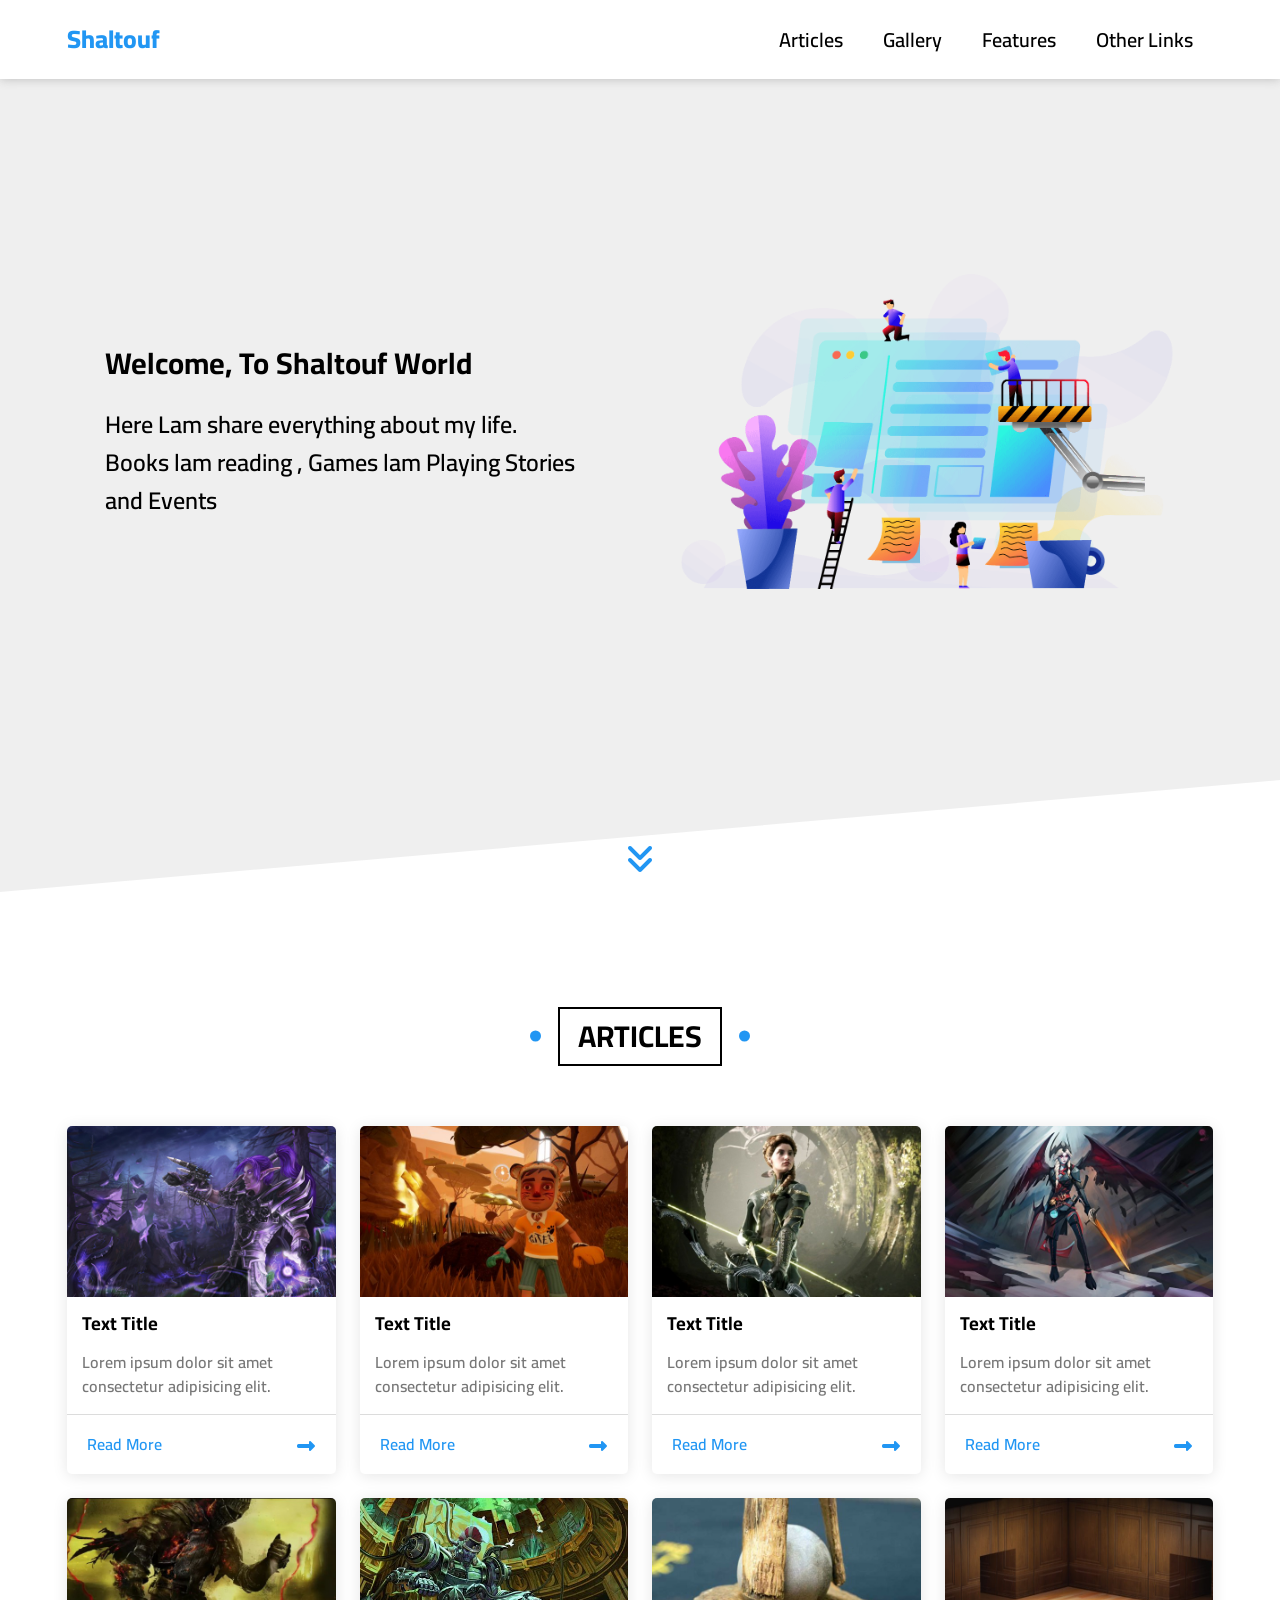
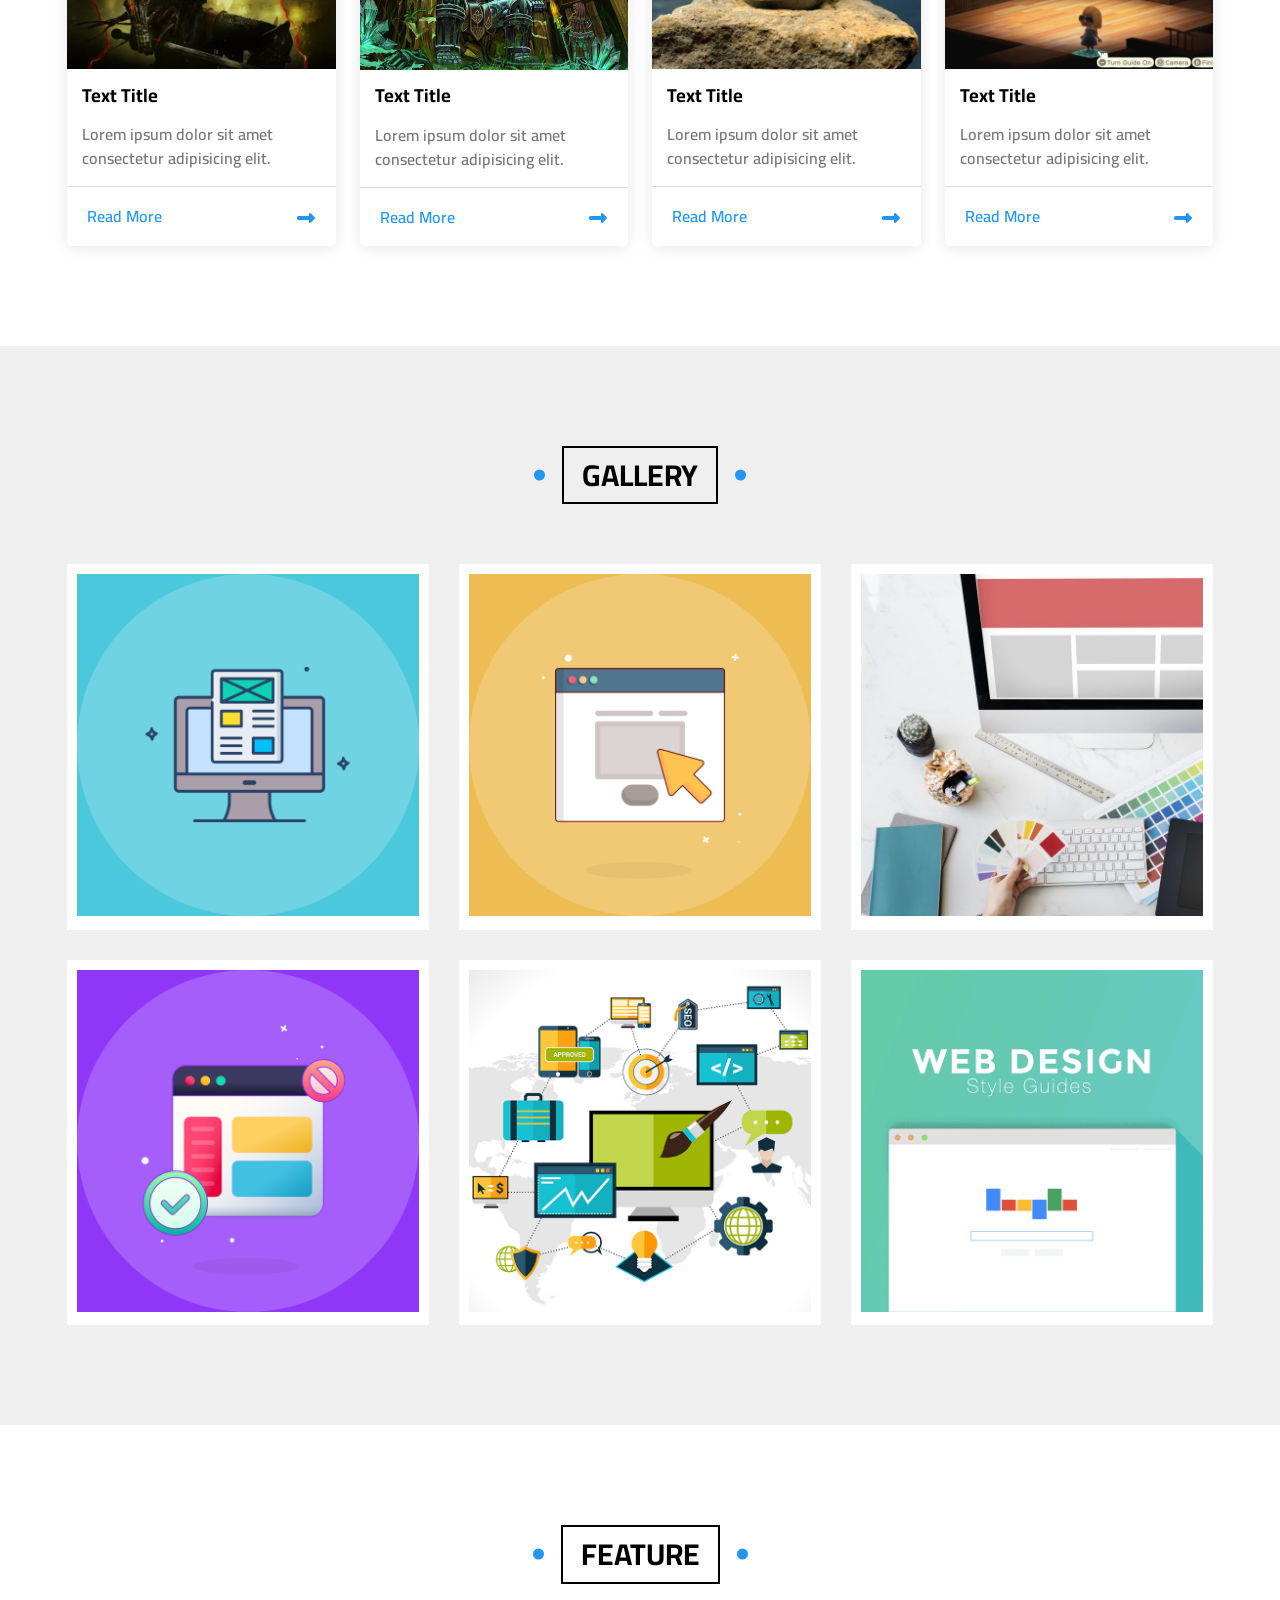
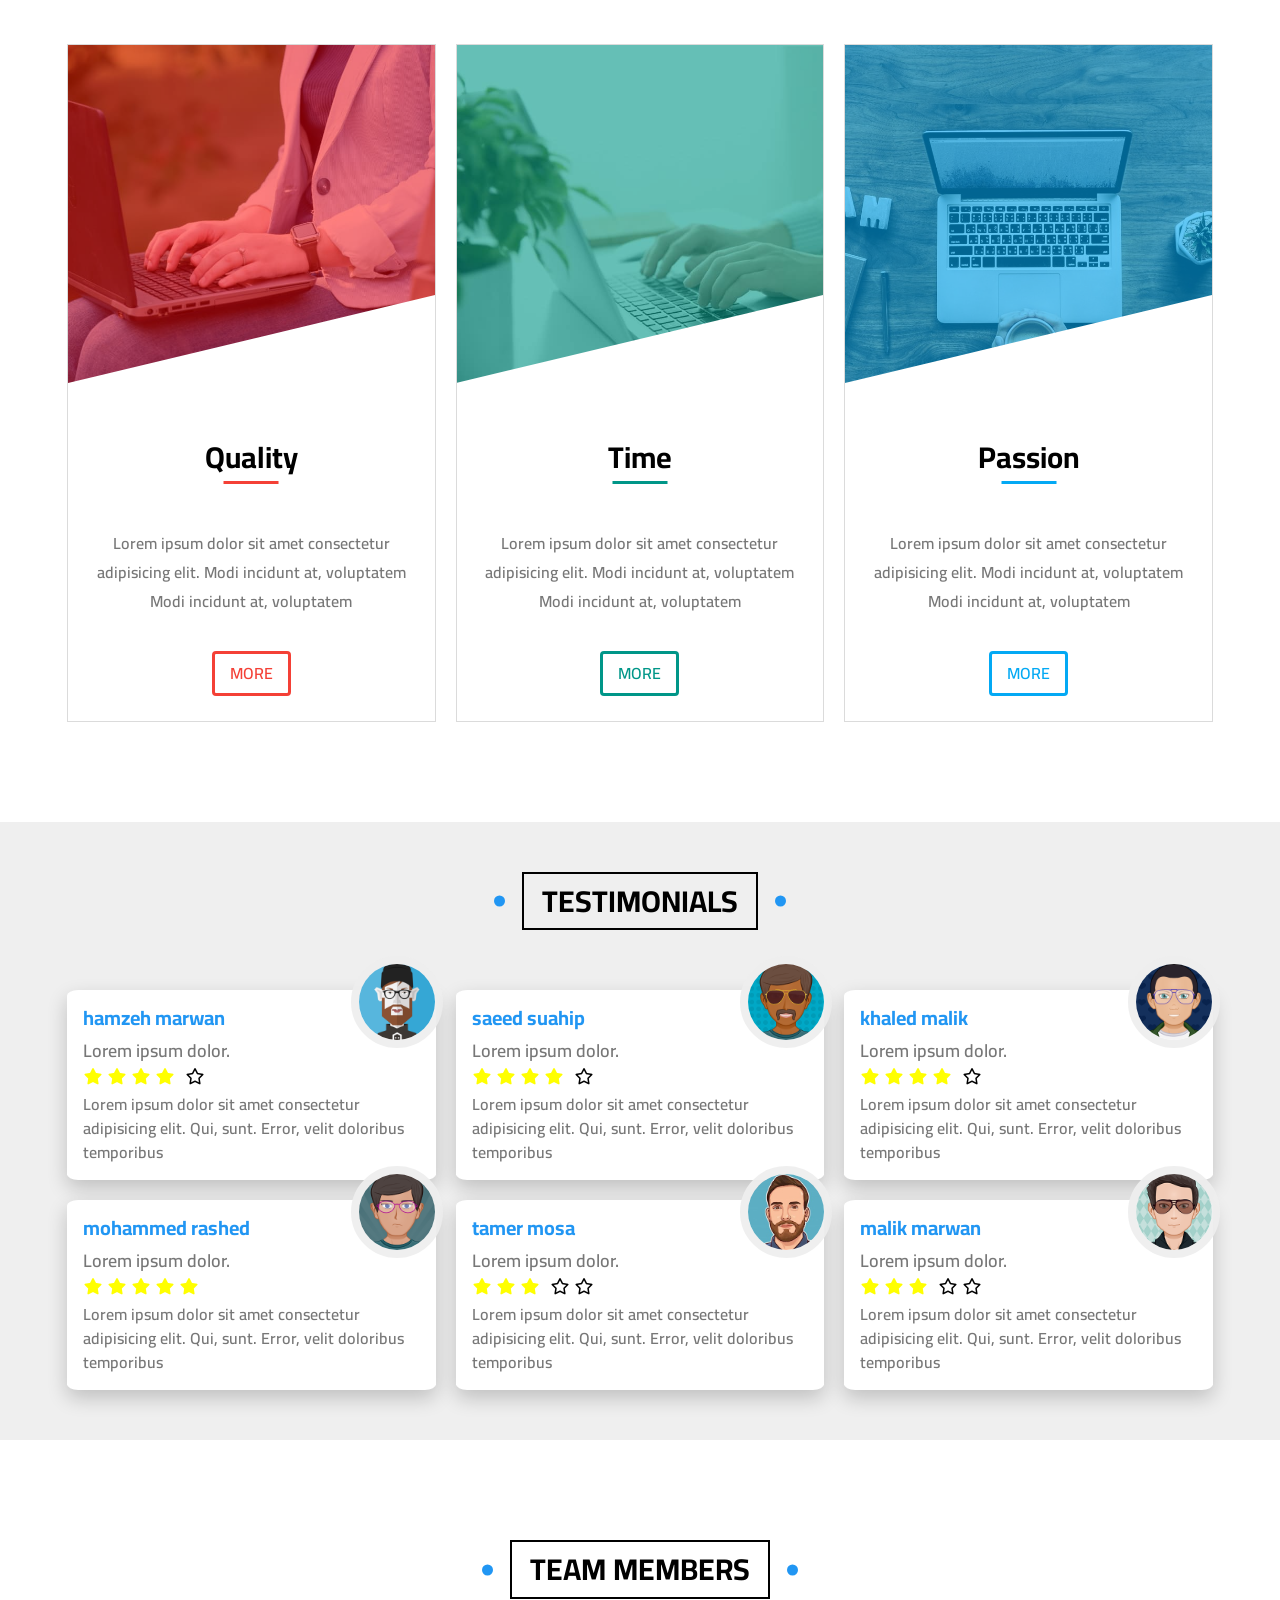
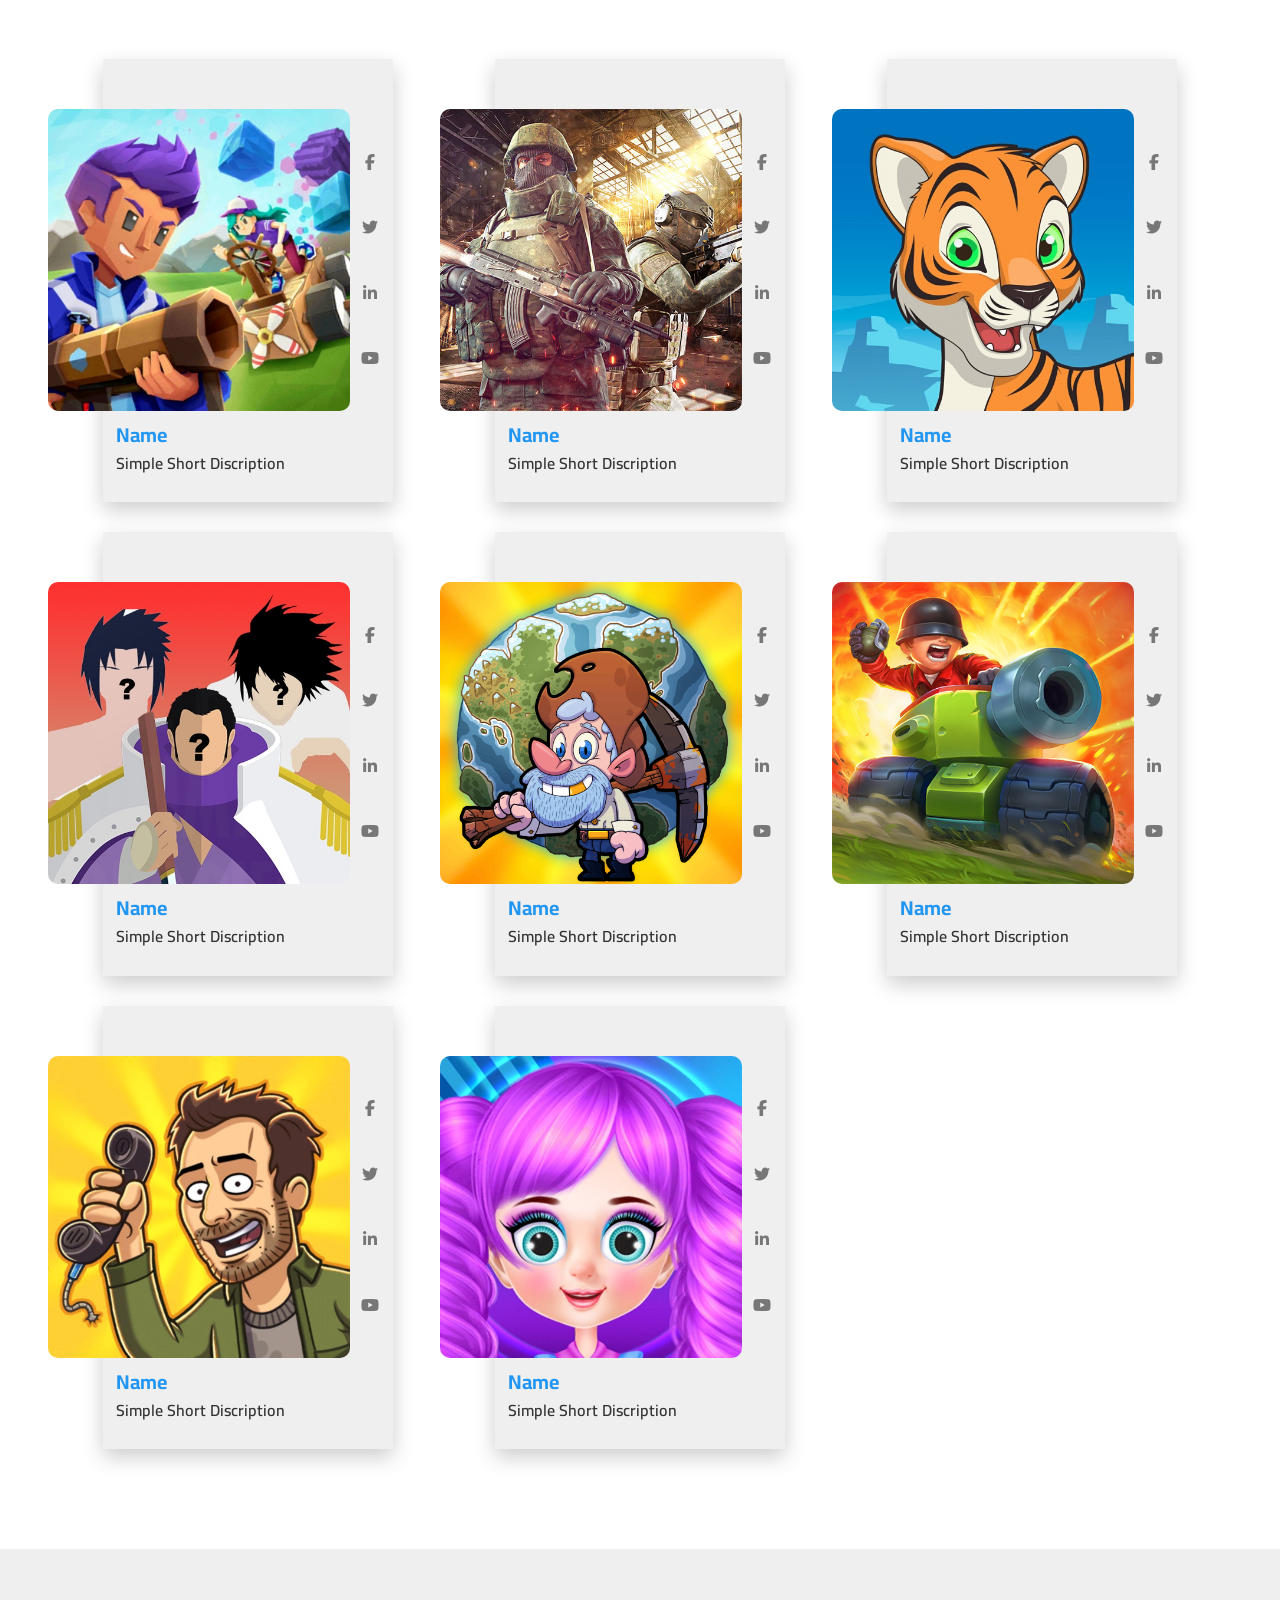
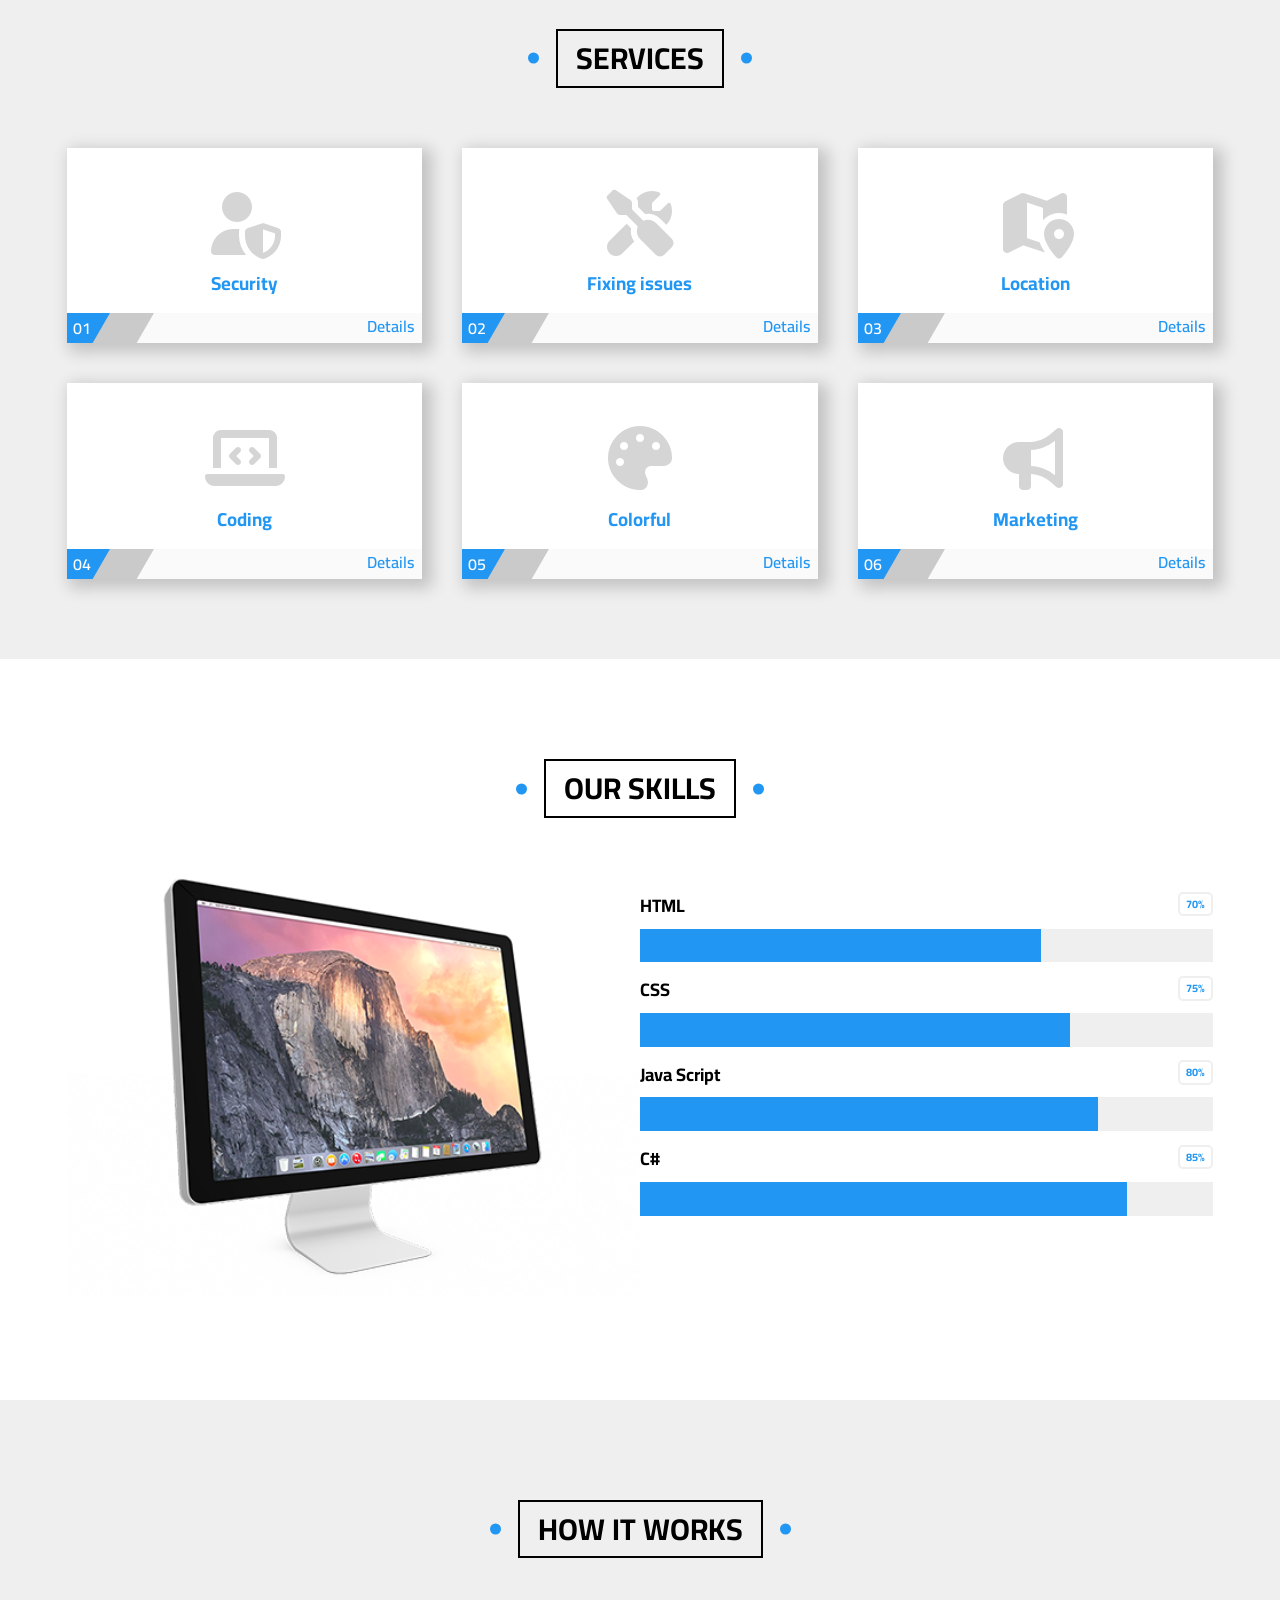
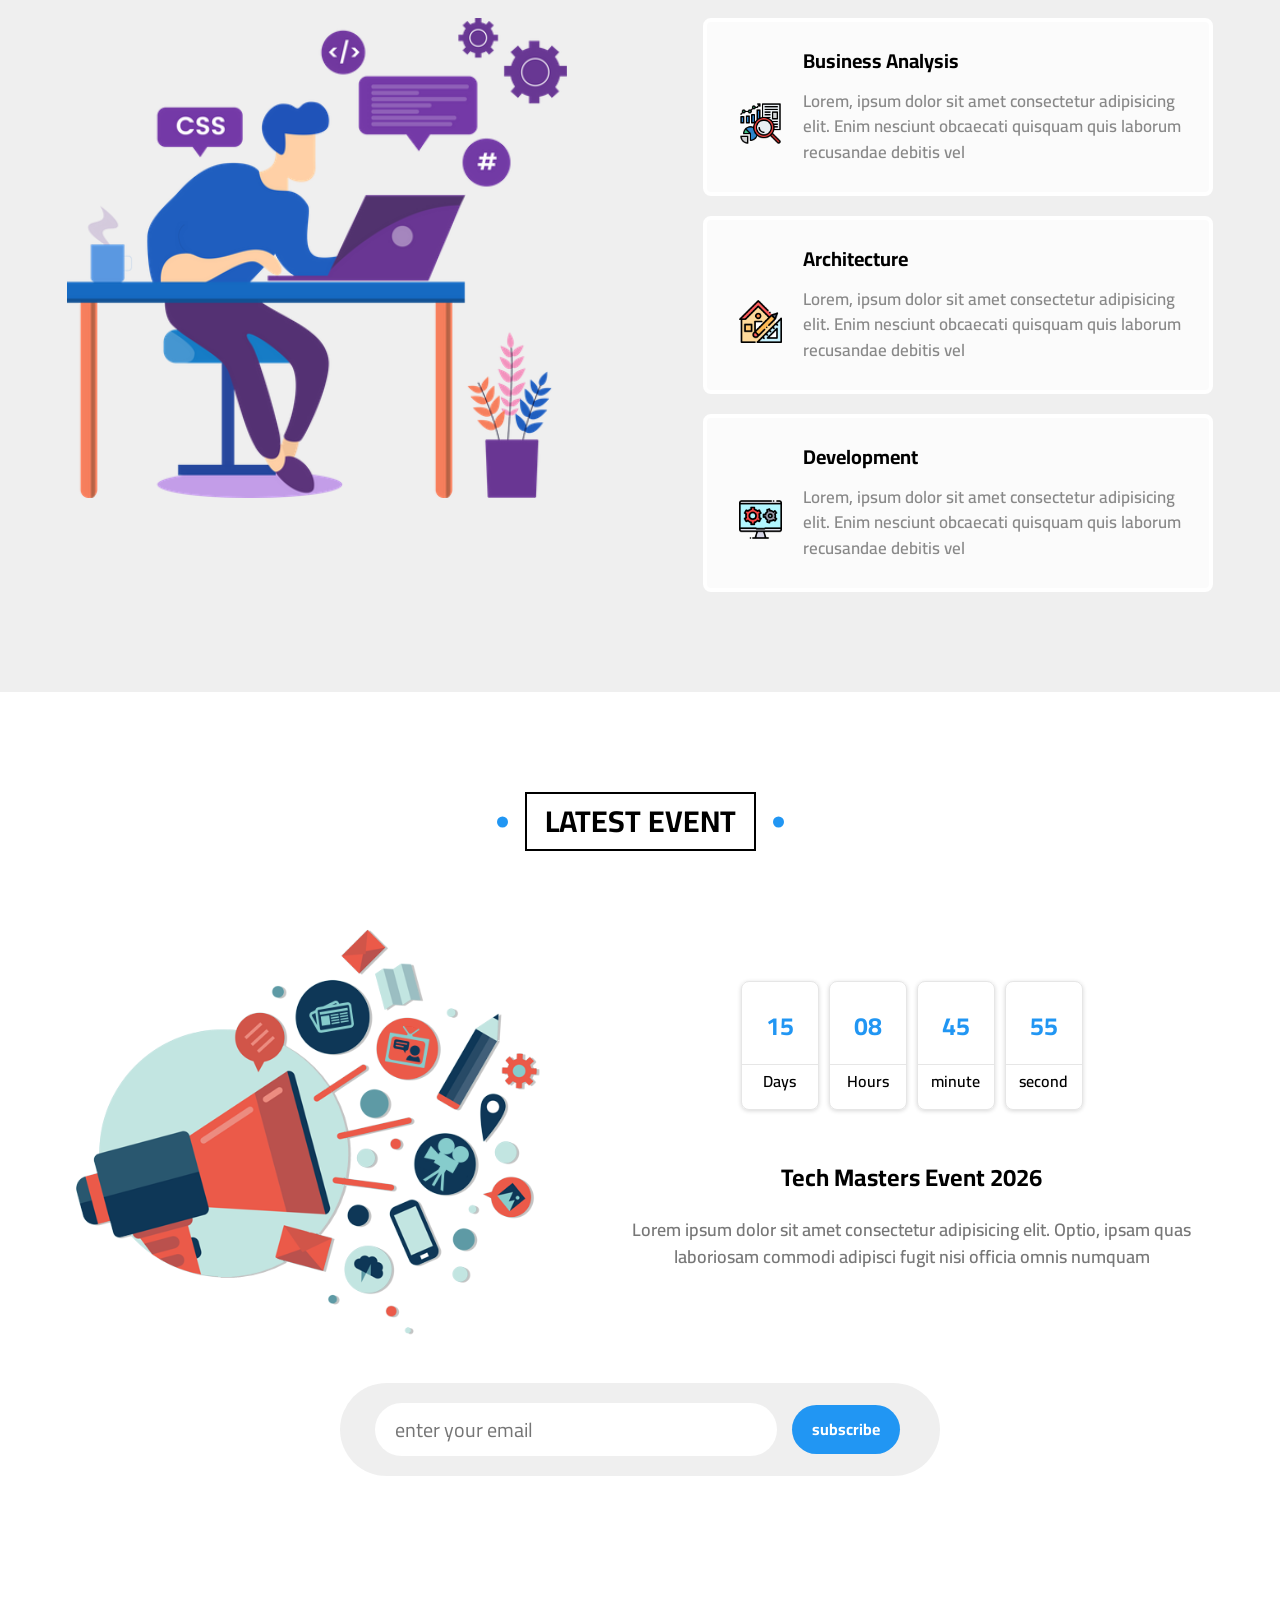
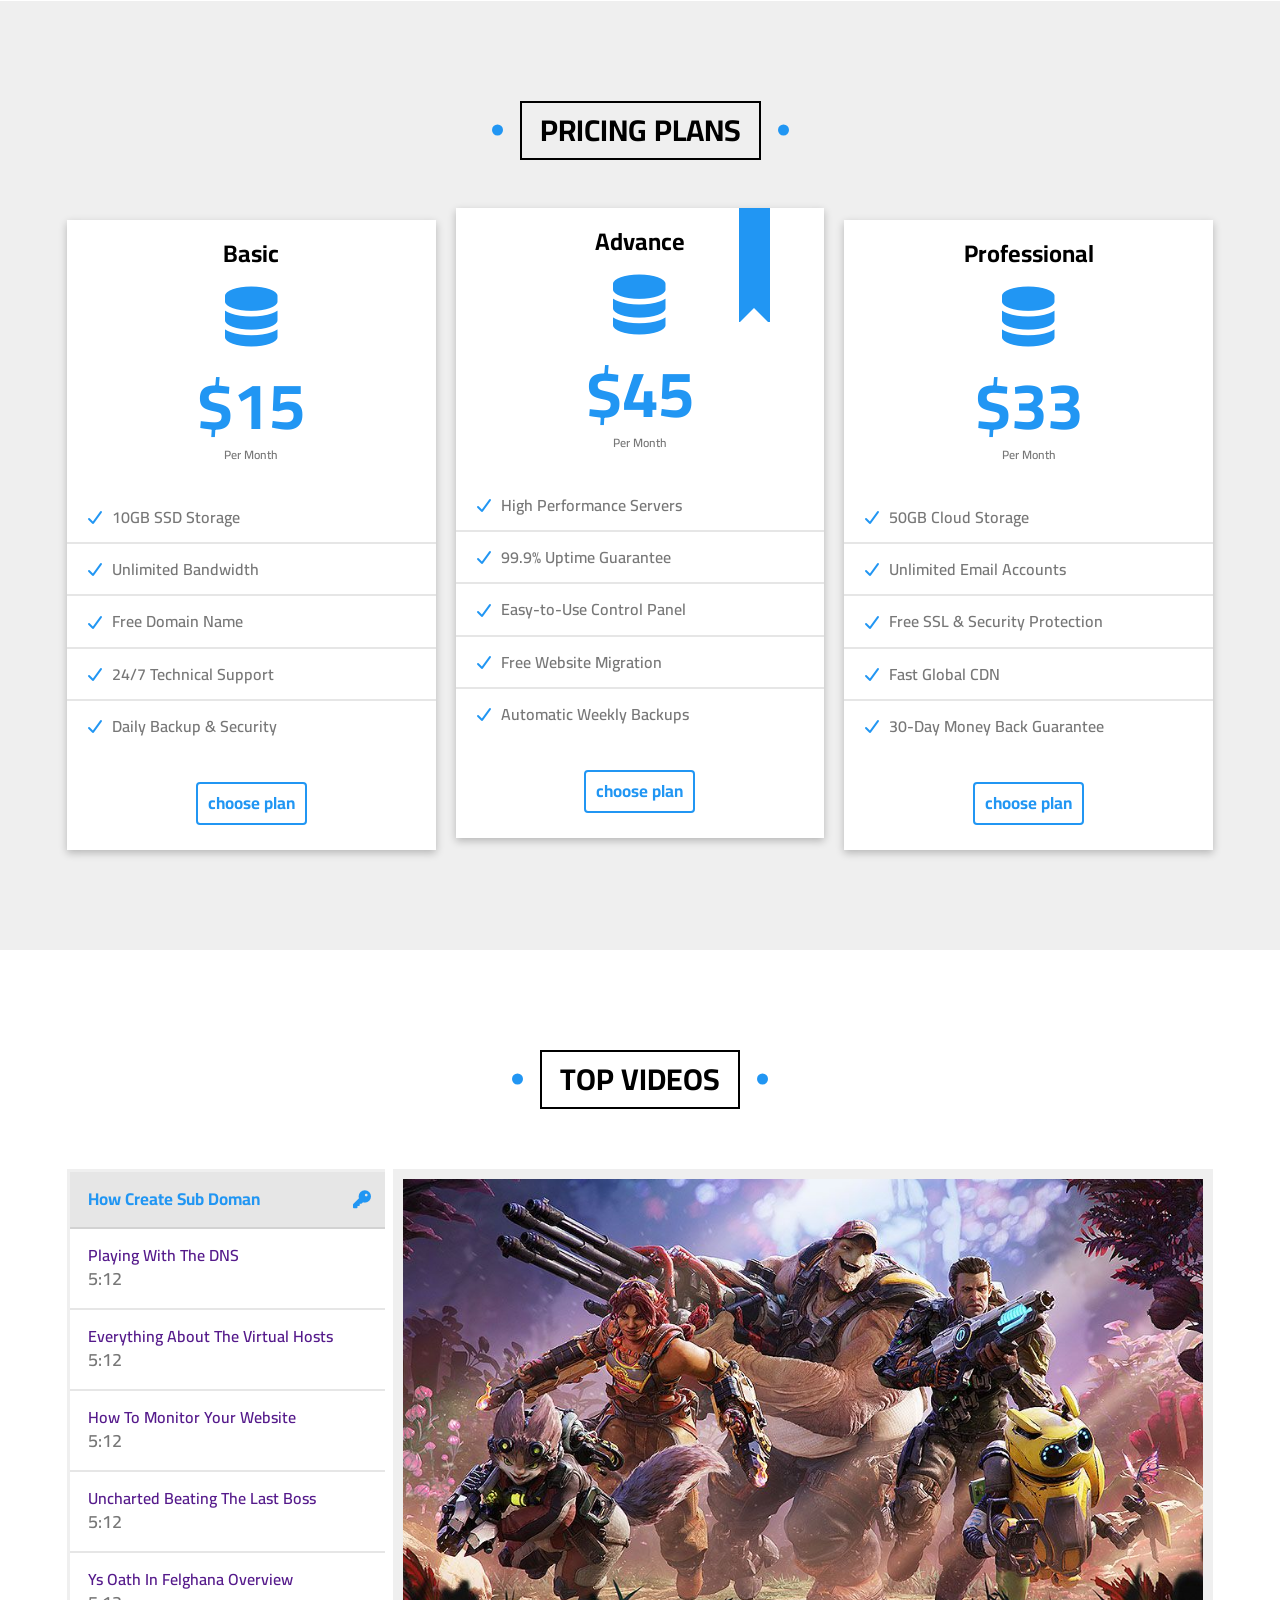
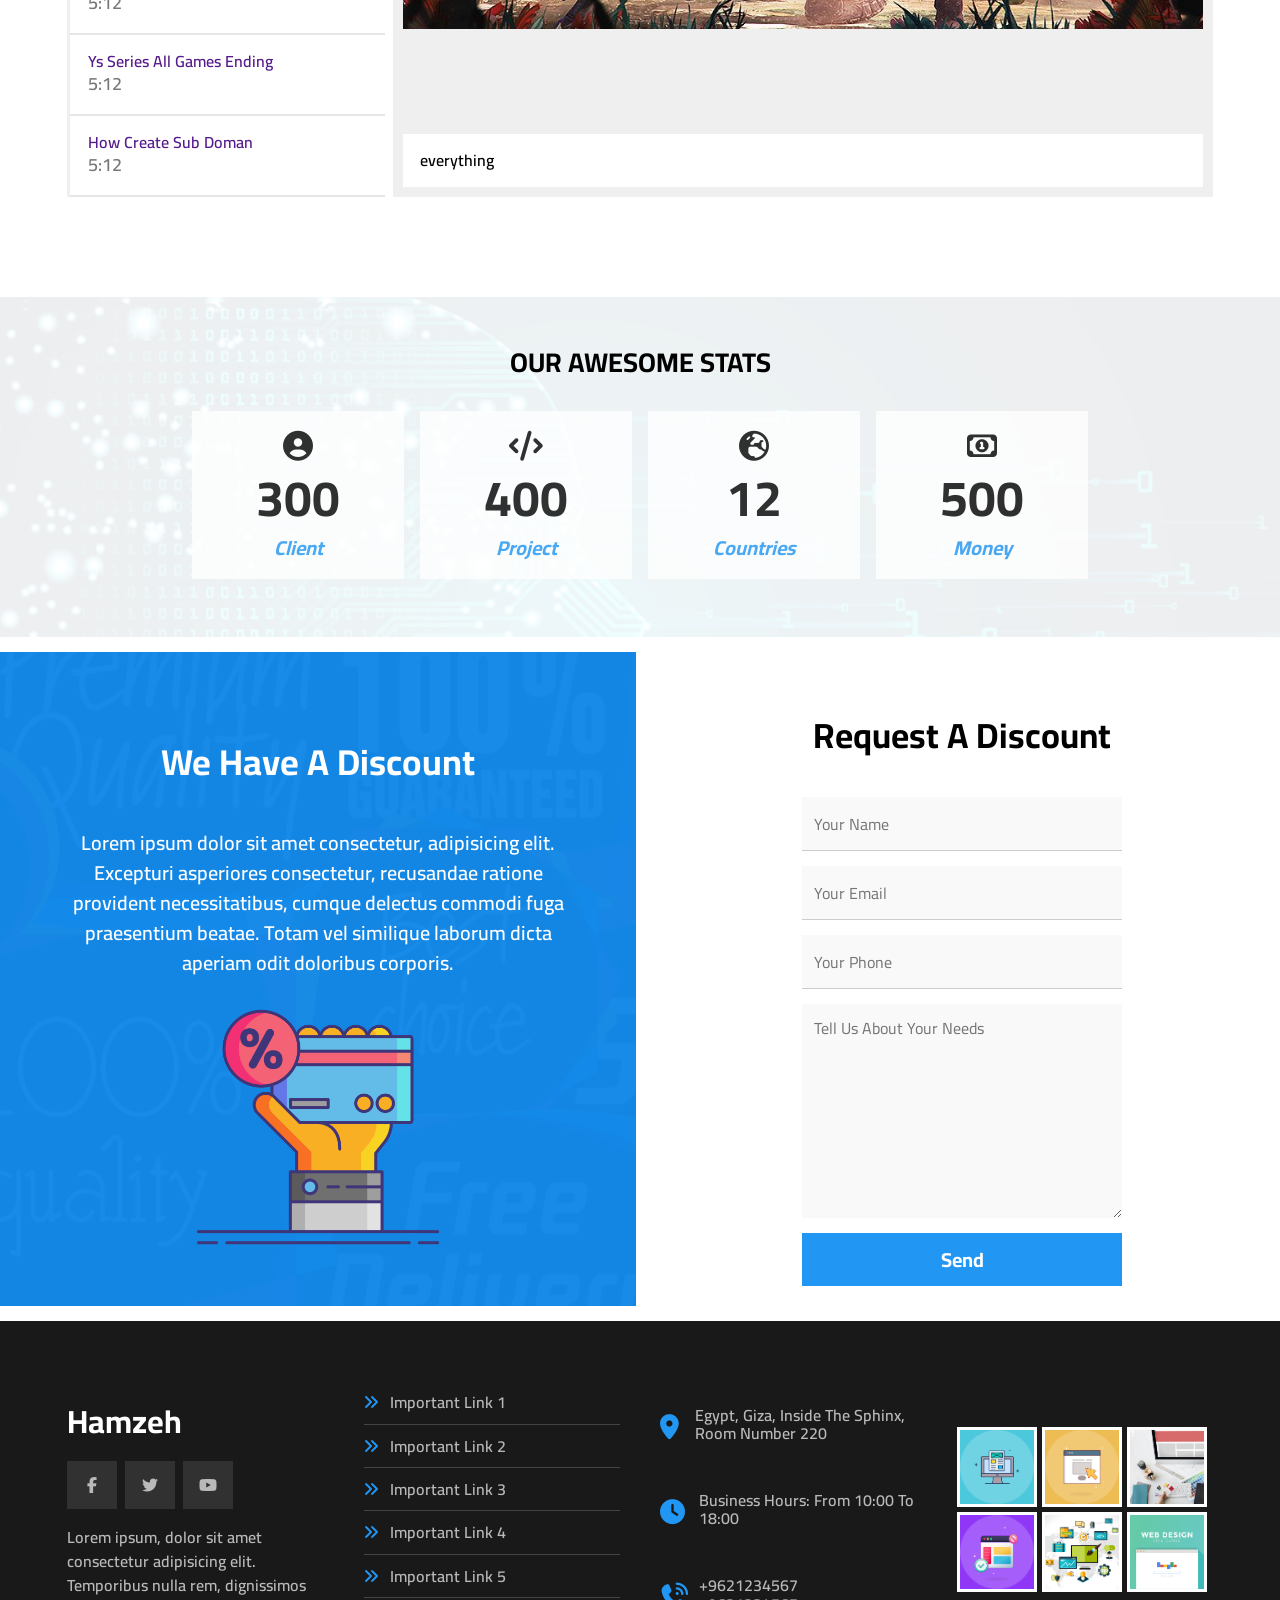
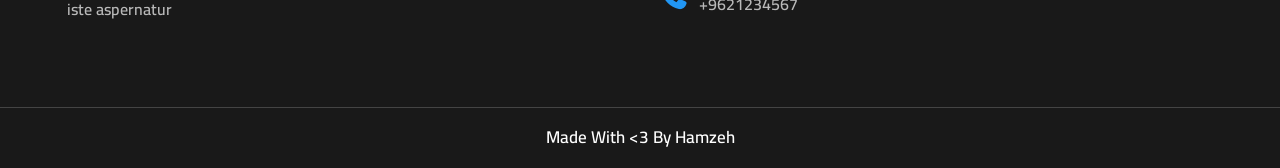
<file: hamzeh/index.html>
<!DOCTYPE html>
<html lang="en">
<head>
    <meta charset="UTF-8">
    <meta name="viewport" content="width=device-width, initial-scale=1.0">
    <title>hamzeh</title>
    <link rel="stylesheet" href="css/normalize.css">
        <!-- Font awesome -->
    <link rel="stylesheet" href="css/all.min.css">
    <link rel="stylesheet" href="css/hamzeh.css">
    <link rel="preconnect" href="https://fonts.googleapis.com">
    <link rel="preconnect" href="https://fonts.gstatic.com" crossorigin>
    <link href="https://fonts.googleapis.com/css2?family=Cairo:wght@200..1000&family=Open+Sans:ital,wght@0,300..800;1,300..800&family=Roboto:ital,wght@0,100..900;1,100..900&display=swap" rel="stylesheet">
</head>
<body>
  <div class="heading" id="heading">
    <div class="container">
        <div class="scroll">
        <p class="title">Shaltouf</p>
        <div class="link">
        <ul>
            <li> <a class="main-link" href="#articles">Articles</a> </li>
            <li> <a class="main-link" href="#gallery">Gallery</a> </li>
            <li> <a class="main-link" href="#features">Features</a> </li>
            <li> 
                <a class="main-link" href="#">Other Links</a>
                    <div class="other-links-container">
                    <div class="other-links-child">
                    <div class="column">
                      <img  src="./images/megamenu.png" alt="" >   
                    </div>
                    <div class="column ">
                      <div class="link-icon">
                        <i class="fa-solid fa-comment-dots"></i>
                        <a href="#testimonials">Testimonials</a>
                      </div>
                      <div class="link-icon">
                        <i class="fa-solid fa-users"></i>
                        <a href="#team-members">Team Members</a>
                      </div>
                      <div class="link-icon">
                        <i class="fa-solid fa-briefcase"></i>
                        <a href="#services">Services</a>
                      </div>
                      <div class="link-icon">
                        <i class="fa-solid fa-chart-pie"></i>
                        <a href="#our-skills">Our Skills</a>
                      </div>
                      <div class="link-icon">
                        <i class="fa-solid fa-gears"></i>
                        <a href="#works">How it Works</a>
                      </div>
                    </div>
                    <div class="column ">
                      <div class="link-icon">
                        <i class="fa-regular fa-calendar"></i>
                        <a href="#Events">Events</a>
                       </div>
                        <div class="link-icon">
                            <i class="fa-solid fa-tags"></i>
                            <a href="#prices">Pricing Plans</a>
                        </div>
                        <div class="link-icon">
                            <i class="fa-solid fa-video"></i>
                            <a href="#videos">Top Videos</a>
                        </div>
                        <div class="link-icon">
                           <i class="fa-solid fa-chart-line"></i>
                            <a href="#statistics">Stats</a>
                        </div>
                        <div class="link-icon">
                            <i class="fa-solid fa-percent"></i>
                            <a href="#discount">Request A Discount</a>
                        </div> 
                    </div>
                  </div> 
                  </div>  
              </li>
            </ul>
           </div>
          </div>
        </div>
       </div>
  <!-- Start landing -->
       <div class="landing">
         <div class="container">
           <div class="text">
              <h2>Welcome, To Shaltouf World</h2>
               <p>Here Lam share everything about my life. <br> Books lam reading ,
                    Games lam Playing Stories <br> and Events</p>
            </div>
            <div class="image">
            <img  src="./images/landing-image.png" alt="" > 
            </div>
          </div>
            <a href="#articles" class="go-down">
                <i class="fas fa-angle-double-down fa-2x"></i>
            </a>
       </div>
       <!-- End landing -->
       <!-- Start Articles -->
      <div class="articles" id="articles">
          <div class="main-title">articles</div>
        <div class="container"> 
              <div class="box-image">
                <div class="box">
                  <img src="./images/cat-01.jpg" alt="">
                  <div class="text">
                  <h3>Text Title</h3>
                  <p>Lorem ipsum dolor sit amet consectetur adipisicing elit.  </p>
                  <div class="read-icon">
                    <a href="#">Read More</a>
                    <i class="fa-solid fa-right-long"></i>
                  </div>
                  </div>
                </div>
                <div class="box">
                  <img src="./images/cat-02.jpg" alt="">
                  <div class="text">
                  <h3>Text Title</h3>
                  <p>Lorem ipsum dolor sit amet consectetur adipisicing elit.  </p>
                    <div class="read-icon">
                      <a href="#">Read More</a>
                      <i class="fa-solid fa-right-long"></i>
                    </div>
                  </div>
                </div>
                <div class="box">
                  <img src="./images/cat-03.jpg" alt="">
                                    <div class="text">
                   <h3>Text Title</h3>
                   <p>Lorem ipsum dolor sit amet consectetur adipisicing elit.  </p>
                    <div class="read-icon">
                      <a href="#">Read More</a>
                      <i class="fa-solid fa-right-long"></i>
                    </div>
                  </div>
                </div>
                <div class="box">
                  <img src="./images/cat-04.jpg" alt="">
                    <div class="text">
                     <h3>Text Title</h3>
                     <p>Lorem ipsum dolor sit amet consectetur adipisicing elit.  </p>
                     <div class="read-icon">
                       <a href="#">Read More</a>
                       <i class="fa-solid fa-right-long"></i>
                     </div>
                    </div>
                </div>
                <div class="box">
                  <img src="./images/cat-05.jpg" alt="">
                  <div class="text">
                    <h3>Text Title</h3>
                    <p>Lorem ipsum dolor sit amet consectetur adipisicing elit.  </p>
                      <div class="read-icon">
                        <a href="#">Read More</a>
                        <i class="fa-solid fa-right-long"></i>
                      </div>
                    </div>
                </div>
                <div class="box">
                  <img src="./images/cat-06.jpg" alt="">
                  <div class="text">
                  <h3>Text Title</h3>
                  <p>Lorem ipsum dolor sit amet consectetur adipisicing elit.  </p>
                    <div class="read-icon">
                      <a href="#">Read More</a>
                      <i class="fa-solid fa-right-long"></i>
                    </div>
                  </div>
                </div>
                <div class="box">
                  <img src="./images/cat-07.jpg" alt="">
                   <div class="text">
                    <h3>Text Title</h3>
                    <p>Lorem ipsum dolor sit amet consectetur adipisicing elit.  </p>
                    <div class="read-icon">
                      <a href="#">Read More</a>
                      <i class="fa-solid fa-right-long"></i>
                    </div>
                  </div>
                </div>
                <div class="box">
                  <img src="./images/cat-08.jpg" alt="">
                   <div class="text">
                    <h3>Text Title</h3>
                    <p>Lorem ipsum dolor sit amet consectetur adipisicing elit. </p>
                    <div class="read-icon">
                      <a href="#">Read More</a>
                      <i class="fa-solid fa-right-long"></i>
                    </div>
                  </div>
                </div>
              </div>
           </div>
        </div>
       
      <!-- End Articles -->
      
      <!-- Start Gallery -->
        
      <div class="gallery" id="gallery">
          <div class="main-title">gallery</div>
        <div class="container"> 
          <div class="boxes">
            <div class="box">
              <img src="./images/gallery-01.png" alt="">
            </div>
            <div class="box">
              <img src="./images/gallery-02.png" alt="">
            </div>
            <div class="box">
              <img src="./images/gallery-03.jpg" alt="">
            </div>
            <div class="box">
              <img src="./images/gallery-04.png" alt="">
            </div>
            <div class="box">
              <img src="./images/gallery-05.jpg" alt="">
            </div>
            <div class="box">
              <img src="./images/gallery-06.png" alt="">
            </div>
          </div>
        </div>
      </div>

        <!-- Start Features -->
     <div class="features" id="features">
        <div class="main-title">feature</div>
        <div class="container">
            <div class="single-content quality">
            <div class="image">
              <img src="./images/features-01.jpg" alt="">
            </div>
            <div class="text">
              <h2 >Quality</h2>
              <p>Lorem ipsum dolor sit amet consectetur adipisicing elit.
                 Modi  incidunt at, voluptatem   Modi  incidunt at, voluptatem </p>
            </div>
            <div class="button">
              <a href="#">More</a>
            </div>
          </div>
            <div class="single-content time">
            <div class="image">
              <img src="./images/features-02.jpg" alt="">
            </div>
            <div class="text">
              <h2>Time</h2>
              <p>Lorem ipsum dolor sit amet consectetur adipisicing elit.
                 Modi  incidunt at, voluptatem  Modi  incidunt at, voluptatem </p>
            </div>
            <div class="button">
              <a href="#">More</a>
            </div>
          </div>
            <div class="single-content passion">
            <div class="image">
              <img src="./images/features-03.jpg" alt="">
            </div>
            <div class="text">
              <h2 >Passion</h2>
              <p>Lorem ipsum dolor sit amet consectetur adipisicing elit.
                 Modi  incidunt at, voluptatem  Modi  incidunt at, voluptatem </p>
            </div>
            <div class="button">
              <a href="#">More</a>
            </div>
          </div>
        </div>  
    </div>
        <!-- End Features -->

        <!-- Start testimonials -->
     <div class="testimonials" id="testimonials">
         <div class="main-title">Testimonials</div>
         <div class="container">
              <div class="box">
                <div class="image">
                  <img src="images/avatar-01.png" alt="">
                </div>
                <h2>hamzeh marwan</h2>
                <p> Lorem ipsum dolor.</p>
                <span class="stars">
                <i class="fa-solid fa-star"></i>
                <i class="fa-solid fa-star"></i>
                <i class="fa-solid fa-star"></i>
                <i class="fa-solid fa-star"></i>
                </span>
                <i class="fa-regular fa-star"></i>

                <p>Lorem ipsum dolor sit amet consectetur adipisicing elit.
                   Qui, sunt. Error, velit  doloribus temporibus</p>
              </div>
              <div class="box">
                <div class="image">
                  <img src="images/avatar-02.png" alt="">
                </div>
                <h2>saeed suahip</h2>
                <p> Lorem ipsum dolor.</p>
                <span class="stars">
                <i class="fa-solid fa-star"></i>
                <i class="fa-solid fa-star"></i>
                <i class="fa-solid fa-star"></i>
                <i class="fa-solid fa-star"></i>
                </span>
                <i class="fa-regular fa-star"></i>
                <p>Lorem ipsum dolor sit amet consectetur adipisicing elit.
                   Qui, sunt. Error, velit  doloribus temporibus</p>
              </div>
              <div class="box">
                <div class="image">
                  <img src="images/avatar-03.png" alt="">
                </div>
                <h2>khaled malik</h2>
                <p> Lorem ipsum dolor.</p>
                <span class="stars">
                <i class="fa-solid fa-star"></i>
                <i class="fa-solid fa-star"></i>
                <i class="fa-solid fa-star"></i>
                <i class="fa-solid fa-star"></i>
                </span>
                <i class="fa-regular fa-star"></i>
                <p>Lorem ipsum dolor sit amet consectetur adipisicing elit.
                   Qui, sunt. Error, velit  doloribus temporibus</p>
              </div>
              <div class="box">
                <div class="image">
                  <img src="images/avatar-04.png" alt="">
                </div>
                <h2>mohammed rashed</h2>
                <p> Lorem ipsum dolor.</p>
                <span class="stars">
                <i class="fa-solid fa-star"></i>
                <i class="fa-solid fa-star"></i>
                <i class="fa-solid fa-star"></i>
                <i class="fa-solid fa-star"></i>
                <i class="fa-solid fa-star"></i>
                </span>
                <p>Lorem ipsum dolor sit amet consectetur adipisicing elit.
                   Qui, sunt. Error, velit  doloribus temporibus</p>
              </div>
              <div class="box">
                <div class="image">
                  <img src="images/avatar-05.png" alt="">
                </div>
                <h2>tamer mosa</h2>
                <p> Lorem ipsum dolor.</p>
                <span class="stars">
                <i class="fa-solid fa-star"></i>
                <i class="fa-solid fa-star"></i>
                <i class="fa-solid fa-star"></i>
                </span>
                <i class="fa-regular fa-star"></i>
                <i class="fa-regular fa-star"></i>
                </span>
                <p>Lorem ipsum dolor sit amet consectetur adipisicing elit.
                   Qui, sunt. Error, velit  doloribus temporibus</p>
              </div>
              <div class="box">
                <div class="image">
                  <img src="images/avatar-06.png" alt="">
                </div>
                <h2>malik marwan</h2>
                <p> Lorem ipsum dolor.</p>
                <span class="stars">
                <i class="fa-solid fa-star"></i>
                <i class="fa-solid fa-star"></i>
                <i class="fa-solid fa-star"></i>
                </span>
                <i class="fa-regular fa-star"></i>
                <i class="fa-regular fa-star"></i>
                </span>
                <p>Lorem ipsum dolor sit amet consectetur adipisicing elit.
                   Qui, sunt. Error, velit doloribus temporibus </p>
              </div>
            </div>
       </div>
        <!-- End testimonials -->
          <!-- Start Team Members -->
           <div class="team-members" id="team-members">
             <div class="main-title">Team Members</div>
             <div class="container">
              <div class="box">
                <div class="image-icon">
                  <img src="./images/team-01.jpg" alt="">
                  <div class="icon">
                    <a href="#"> <i class="fa-brands fa-facebook-f"></i> </a>
                    <a href="#"> <i class="fa-brands fa-twitter"></i> </a>
                    <a href="#"> <i class="fa-brands fa-linkedin-in"></i> </a>
                    <a href="#"> <i class="fa-brands fa-youtube"></i> </a>
                  </div>
                </div>
                <div class="text">
                  <h2>Name</h2>
                  <p>Simple Short Discription</p>
                </div>
              </div>
              <div class="box">
                <div class="image-icon">
                  <img src="./images/team-02.jpg" alt="">
                  <div class="icon">
                    <a href="#"> <i class="fa-brands fa-facebook-f"></i> </a>
                    <a href="#"> <i class="fa-brands fa-twitter"></i> </a>
                    <a href="#"> <i class="fa-brands fa-linkedin-in"></i> </a>
                    <a href="#"> <i class="fa-brands fa-youtube"></i> </a>
                  </div>
                </div>
                <div class="text">
                  <h2>Name</h2>
                  <p>Simple Short Discription</p>
                </div>
              </div>
              <div class="box">
                <div class="image-icon">
                  <img src="./images/team-03.jpg" alt="">
                  <div class="icon">
                    <a href="#"> <i class="fa-brands fa-facebook-f"></i> </a>
                    <a href="#"> <i class="fa-brands fa-twitter"></i> </a>
                    <a href="#"> <i class="fa-brands fa-linkedin-in"></i> </a>
                    <a href="#"> <i class="fa-brands fa-youtube"></i> </a>
                  </div>
                </div>
                <div class="text">
                  <h2>Name</h2>
                  <p>Simple Short Discription</p>
                </div>
              </div>
              <div class="box">
                <div class="image-icon">
                  <img src="./images/team-04.jpg" alt="">
                  <div class="icon">
                    <a href="#"> <i class="fa-brands fa-facebook-f"></i> </a>
                    <a href="#"> <i class="fa-brands fa-twitter"></i> </a>
                    <a href="#"> <i class="fa-brands fa-linkedin-in"></i> </a>
                    <a href="#"> <i class="fa-brands fa-youtube"></i> </a>
                  </div>
                </div>
                <div class="text">
                  <h2>Name</h2>
                  <p>Simple Short Discription</p>
                </div>
              </div>
              <div class="box">
                <div class="image-icon">
                  <img src="./images/team-05.png" alt="">
                  <div class="icon">
                    <a href="#"> <i class="fa-brands fa-facebook-f"></i> </a>
                    <a href="#"> <i class="fa-brands fa-twitter"></i> </a>
                    <a href="#"> <i class="fa-brands fa-linkedin-in"></i> </a>
                    <a href="#"> <i class="fa-brands fa-youtube"></i> </a>
                  </div>
                </div>
                <div class="text">
                  <h2>Name</h2>
                  <p>Simple Short Discription</p>
                </div>
              </div>
              <div class="box">
                <div class="image-icon">
                  <img src="./images/team-06.png" alt="">
                  <div class="icon">
                    <a href="#"> <i class="fa-brands fa-facebook-f"></i> </a>
                    <a href="#"> <i class="fa-brands fa-twitter"></i> </a>
                    <a href="#"> <i class="fa-brands fa-linkedin-in"></i> </a>
                    <a href="#"> <i class="fa-brands fa-youtube"></i> </a>
                  </div>
                </div>
                <div class="text">
                  <h2>Name</h2>
                  <p>Simple Short Discription</p>
                </div>
              </div>
              <div class="box">
                <div class="image-icon">
                  <img src="./images/team-07.jpg" alt="">
                  <div class="icon">
                    <a href="#"><i class="fa-brands fa-facebook-f"></i> </a>
                    <a href="#"><i class="fa-brands fa-twitter"></i> </a>
                    <a href="#"><i class="fa-brands fa-linkedin-in"></i> </a>
                    <a href="#"><i class="fa-brands fa-youtube"></i> </a>
                  </div>
                </div>
                <div class="text">
                  <h2>Name</h2>
                  <p>Simple Short Discription</p>
                </div>
              </div>
              <div class="box">
                <div class="image-icon">
                  <img src="./images/team-08.jpg" alt="">
                  <div class="icon">
                    <a href="#"> <i class="fa-brands fa-facebook-f"></i> </a>
                    <a href="#"> <i class="fa-brands fa-twitter"></i> </a>
                    <a href="#"> <i class="fa-brands fa-linkedin-in"></i> </a>
                    <a href="#"> <i class="fa-brands fa-youtube"></i> </a>
                  </div>
                </div>
                <div class="text">
                  <h2>Name</h2>
                  <p>Simple Short Discription</p>
                </div>
              </div>
             </div>
           </div>
          <!-- End Team Members -->
          <!-- Start Services -->
           <div class="service" id="services">
            <div class="main-title">Services</div>
             <div class="container">
              <div class="box">
                <div class="icon">
                  <i class="fa-solid fa-user-shield fa-4x"></i>
                  <h3>Security</h3>
                </div>
                <div class="bottom-icon">
                  <div class="number">
                    <span>01</span>
                  </div>
                   <div class="details">Details</div>
                </div>
              </div>
              <div class="box">
                <div class="icon">
                  <i class="fas fa-tools fa-4x"></i>
                  <h3>Fixing issues</h3>
                </div>
                <div class="bottom-icon">
                  <div class="number">
                    <span>02</span>
                  </div>
                   <div class="details">Details</div>
                </div>
              </div>
              <div class="box">
                <div class="icon">
                <i class="fas fa-map-marked-alt fa-4x"></i>
                  <h3>Location</h3>
                </div>
                <div class="bottom-icon">
                  <div class="number">
                    <span>03</span>
                  </div>
                   <div class="details">Details</div>
                </div>
              </div>
              <div class="box">
                <div class="icon">
                 <i class="fas fa-laptop-code fa-4x"></i>
                  <h3>Coding</h3>
                </div>
                <div class="bottom-icon">
                  <div class="number">
                    <span>04</span>
                  </div>
                   <div class="details">Details</div>
                </div>
              </div>
              <div class="box">
                <div class="icon">
                  <i class="fas fa-palette fa-4x"></i>
                  <h3>Colorful</h3>
                </div>
                <div class="bottom-icon">
                  <div class="number">
                    <span>05</span>
                  </div>
                   <div class="details">Details</div>
                </div>
              </div>
              <div class="box">
                <div class="icon">
                    <i class="fas fa-bullhorn fa-4x"></i>
                  <h3>Marketing</h3>
                </div>
                <div class="bottom-icon">
                  <div class="number">
                    <span>06</span>
                  </div>
                   <div class="details">Details</div>
                </div>
              </div>
             </div>
           </div>
          <!-- End Services -->

          <!-- start our-skills -->

          <div class="our-skills" id="our-skills">
            <div class="main-title">Our Skills</div>
            <div class="container">
              <div class="image">
                <img src="images/skills.png" alt="">
              </div>
              <div class="skills">
                <h3>HTML</h3>
                <div data-attribute="70%"><span></span></div>
                <h3>CSS</h3>
                <div data-attribute="75%"><span></span></div>
                <h3>Java Script</h3>
                <div data-attribute="80%"><span></span></div>
                <h3>C#</h3>
                <div data-attribute="85%"><span></span></div>
             </div>
            </div>
          </div>

      <!-- End our-skills -->


      <!-- Start How It Works ?-->
        <div class="works" id="works">
          <div class="main-title">how it works</div>
          <div class="container">
            <div class="outer-image">
              <img src="images/work-steps.png" alt="">
            </div>
            <div class="boxes">
              <div class="box">
                <div class="content">
                   <div class="image">
                     <img src="images/work-steps-1.png" alt="">
                  </div>
                  <div class="text">
                    <h2 class="title">Business Analysis</h2>
                    <p>Lorem, ipsum dolor sit amet consectetur adipisicing elit. Enim nesciunt obcaecati quisquam quis laborum recusandae debitis vel</p>
                  </div>
                </div>
              </div>
              <div class="box">
                <div class="content">
                         <div class="image">
                   <img src="images/work-steps-2.png" alt="">
                  </div>
             <div class="text">
                    <h2 class="title">Architecture</h2>
                    <p>Lorem, ipsum dolor sit amet consectetur adipisicing elit. Enim nesciunt obcaecati quisquam quis laborum recusandae debitis vel</p>
                  </div>        
                        </div>
              </div>
              <div class="box">
                <div class="content">
                  <div class="image">
                   <img src="images/work-steps-3.png" alt="">
                  </div>
             <div class="text">
                    <h2 class="title">Development</h2>
                    <p>Lorem, ipsum dolor sit amet consectetur adipisicing elit. Enim nesciunt obcaecati quisquam quis laborum recusandae debitis vel</p>
                  </div>            
                    </div>
              </div>
            </div>
       
          </div>
        </div>
      <!-- End How It Works ?-->



      <!-- Start Latest Event -->
       <div class="latest-event" id="Events">
        <div class="main-title">Latest Event</div>
        <div class="container">
          <div class="inner-container">
          <div class="image">
            <img src="images/events.png" alt="">
          </div>
          <div class="side-content">
            <div class="boxes">
              <div class="box">
                <p class="time">15</p>
                <p class="date">Days</p>
              </div>
              <div class="box">
                <p class="time">08</p>
                <p class="date">Hours</p>
              </div>
              <div class="box">
                <p class="time">45</p>
                <p class="date">minute</p>
              </div>
              <div class="box">
                <p class="time">55</p>
                <p class="date">second</p>
              </div>
              
            </div>
            <div class="content">
              <h2 class="title-content">Tech Masters Event 2026</h2>
              <p class="text-content">Lorem ipsum dolor sit amet consectetur adipisicing elit. Optio,
                 ipsam quas laboriosam commodi adipisci fugit nisi officia omnis numquam </p>
            </div>
          </div>
         </div>
         <form action="">
          <input type="email" placeholder="enter your email">
          <button type="submit">subscribe</button>
         </form>

        </div>
       </div>
      <!-- End Latest Event -->
          
     <!-- Start Price -->
      <div class="price" id="prices">
        <div class="main-title">Pricing plans</div>
        <div class="container">
          <div class="box">
            <div class="container-title">
              <h2 class="title">Basic</h2>
              <i class="fa-solid fa-database"></i>
              <div class="price-number"><span>$</span>15</div>
              <p class="text-down">Per Month</p>
            </div>
            <div class="feature-product">
                <div class="feature">
                  <i class="fa-solid fa-check"></i>
                  <p class="text-feature">10GB SSD Storage</p>
                </div>

                <div class="feature">
                  <i class="fa-solid fa-check"></i>
                  <p class="text-feature">Unlimited Bandwidth</p>
                </div>

                <div class="feature">
                  <i class="fa-solid fa-check"></i>
                  <p class="text-feature">Free Domain Name</p>
                </div>

                <div class="feature">
                  <i class="fa-solid fa-check"></i>
                  <p class="text-feature">24/7 Technical Support</p>
                </div>

                <div class="feature">
                  <i class="fa-solid fa-check"></i>
                  <p class="text-feature">Daily Backup & Security</p>
                </div>

            </div>
            <button class="botton">choose plan</button>
          </div>
          <div class="box">
            <div class="container-title">
              <h2 class="title">Advance</h2>
              <i class="fa-solid fa-database"></i>
              <div class="price-number"><span>$</span>45</div>
              <p class="text-down">Per Month</p>
            </div>
            <div class="feature-product">
                <div class="feature">
                  <i class="fa-solid fa-check"></i>
                  <p class="text-feature">High Performance Servers</p>
                </div>

                <div class="feature">
                  <i class="fa-solid fa-check"></i>
                  <p class="text-feature">99.9% Uptime Guarantee</p>
                </div>

                <div class="feature">
                  <i class="fa-solid fa-check"></i>
                  <p class="text-feature">Easy-to-Use Control Panel</p>
                </div>

                <div class="feature">
                  <i class="fa-solid fa-check"></i>
                  <p class="text-feature">Free Website Migration</p>
                </div>

                <div class="feature">
                  <i class="fa-solid fa-check"></i>
                  <p class="text-feature">Automatic Weekly Backups</p>
                </div>

            </div>
            <button class="botton">choose plan</button>
          </div>
          <div class="box">
            <div class="container-title">
              <h2 class="title">Professional</h2>
              <i class="fa-solid fa-database"></i>
              <div class="price-number"><span>$</span>33</div>
              <p class="text-down">Per Month</p>
            </div>
            <div class="feature-product">
                  <div class="feature">
                    <i class="fa-solid fa-check"></i>
                    <p class="text-feature">50GB Cloud Storage</p>
                  </div>

                  <div class="feature">
                    <i class="fa-solid fa-check"></i>
                    <p class="text-feature">Unlimited Email Accounts</p>
                  </div>

                  <div class="feature">
                    <i class="fa-solid fa-check"></i>
                    <p class="text-feature">Free SSL & Security Protection</p>
                  </div>

                  <div class="feature">
                    <i class="fa-solid fa-check"></i>
                    <p class="text-feature">Fast Global CDN</p>
                  </div>

                  <div class="feature">
                    <i class="fa-solid fa-check"></i>
                    <p class="text-feature">30-Day Money Back Guarantee</p>
                  </div>

            </div>
            <button class="botton">choose plan</button>
          </div>
        </div>
      </div>
     <!-- End Price -->


     <!-- Start Video -->

      <div class="videos" id="videos">
        <div class="main-title">Top Videos</div>
        <div class="container">
          <div class="video">
            <div class="image">
              <img src="./images/video-preview.jpg" alt="">
            </div>
            <div class="comment">
              everything 
            </div>
          </div>

          <div class="preview">
            <ul class="list">
              <li>
                <p class="title">How Create Sub Doman</p>
<i class="fas fa-key"></i>
              </li>
              <li>
                <a href="">
                <p class="title-list">Playing With The DNS</p>
                <p class="time">5:12</p>
                </a>
              </li>
              <li>
                <a href="">
                <p class="title-list">Everything About The Virtual Hosts</p>
                <p class="time">5:12</p>
                </a>
              </li>
              <li>
                <a href="">
                <p class="title-list">How To Monitor Your Website</p>
                <p class="time">5:12</p>
                </a>
              </li>
              <li>
                <a href="">
                <p class="title-list">Uncharted Beating The Last Boss</p>
                <p class="time">5:12</p>
                </a>
              </li>
              <li>
                <a href="">
                <p class="title-list">Ys Oath In Felghana Overview</p>
                <p class="time">5:12</p>
                </a>
              </li>
              <li>
                <a href="">
                <p class="title-list">Ys Series All Games Ending</p>
                <p class="time">5:12</p>
                </a>
              </li>
              <li>
                <a href="">
                <p class="title-list">How Create Sub Doman</p>
                <p class="time">5:12</p>
                </a>
              </li>
            </ul>
          </div>


        </div>
      </div>
     <!-- End Video -->

     <!-- Start Statistic -->
      <div class="statistics" id="statistics">
        <div class="title">our Awesome stats</div>
        <div class="container">
         <div class="card">
          <i class="fa-solid fa-circle-user"></i>
          <p class="number">300</p>
          <p class="name">Client</p>
         </div>
         <div class="card">
          <i class="fa-solid fa-code"></i>
          <p class="number">400</p>
          <p class="name">Project</p>
         </div>
         <div class="card">
          <i class="fa-solid fa-earth-europe"></i>
          <p class="number">12</p>
          <p class="name">Countries</p>
         </div>
         <div class="card">
          <i class="fa-regular fa-money-bill-1"></i>
          <p class="number">500</p>
          <p class="name">Money</p>
         </div>
        </div>
      </div>
     <!-- End Statistic -->


     <!-- Start Discount-->
      <div class="discount" id="discount">
          <div class="screen">
            <h1 class="title">Request A Discount</h1>
            <form action="" class="information">
              <input type="text" class="name" name="name" placeholder="Your Name">
              <input type="email" class="email" name="email" placeholder="Your Email">
              <input type="text" class="phone" name="phone" placeholder="Your Phone">
              <textarea   cols="30" rows="10" placeholder="Tell Us About Your Needs"></textarea>
              <button value="submit">Send</button>
            </form>
          </div>
          <div class="screen">
            <h1 class="title">We Have A Discount</h1>
            <p 
            >Lorem ipsum dolor sit amet consectetur, adipisicing elit. Excepturi asperiores consectetur,
               recusandae ratione provident necessitatibus, cumque delectus commodi fuga praesentium beatae.
               Totam vel similique laborum dicta aperiam odit doloribus corporis.
            </p>
            <div class="images">
              <img src="images/discount.png" alt="">
            </div>
          </div>
      </div>
     <!-- End Discount-->
      


     <!-- Start Footer -->
      <div class="footer">
        <div class="container">
          <div class="box">
            <h1>Hamzeh</h1>
            <ul class="social">
              <li>
                <a href="#" class="facebook">
                  <i class="fab fa-facebook-f"></i>
                </a>
              </li>
              <li>
                <a href="#" class="twitter">
                  <i class="fab fa-twitter"></i>
                </a>
              </li>
              <li>
                <a href="#" class="youtube">
                  <i class="fab fa-youtube"></i>
                </a>
              </li>
            </ul>
            <p class="descriptions-social">
              Lorem ipsum, dolor sit amet consectetur adipisicing elit. 
              Temporibus nulla rem, dignissimos iste aspernatur
            </p>
          </div>
          <div class="box">
            <ul class="links">
              <li><a href="#">Important Link 1</a></li>
              <li><a href="#">Important Link 2</a></li>
              <li><a href="#">Important Link 3</a></li>
              <li><a href="#">Important Link 4</a></li>
              <li><a href="#">Important Link 5</a></li>
            </ul>
          </div>
          <div class="box">
            <div class="line">
              <div class="info">Egypt, Giza, Inside The Sphinx, Room Number 220</div>
              <i class="fas fa-map-marker-alt fa-fw"></i>
            </div>
            <div class="line">
              <div class="info">Business Hours: From 10:00 To 18:00</div>
              <i class="far fa-clock fa-fw"></i>
            </div>
            <div class="line" >
              <div class="phone-number">
              <span>+9621234567</span>
              <span>+9621234567</span>
              </div>
              <i class="fas fa-phone-volume fa-fw"></i>
            </div>
          </div>
          <div class="box">
            <div class="image">
              <img src="./images/gallery-01.png" alt="">
            </div>
            <div class="image">
              <img src="./images/gallery-02.png" alt="">
            </div>
            <div class="image">
              <img src="./images/gallery-03.jpg" alt="">
            </div>
            <div class="image">
              <img src="./images/gallery-04.png" alt="">
            </div>
            <div class="image">
              <img src="./images/gallery-05.jpg" alt="">
            </div>
            <div class="image">
              <img src="./images/gallery-06.png" alt="">
            </div>
          </div>
        </div>
        <div class="copyright">  Made With &lt;3 By Hamzeh </div>
      </div>
     <!-- End Footer -->


    
    


</body>
</html>
</file>
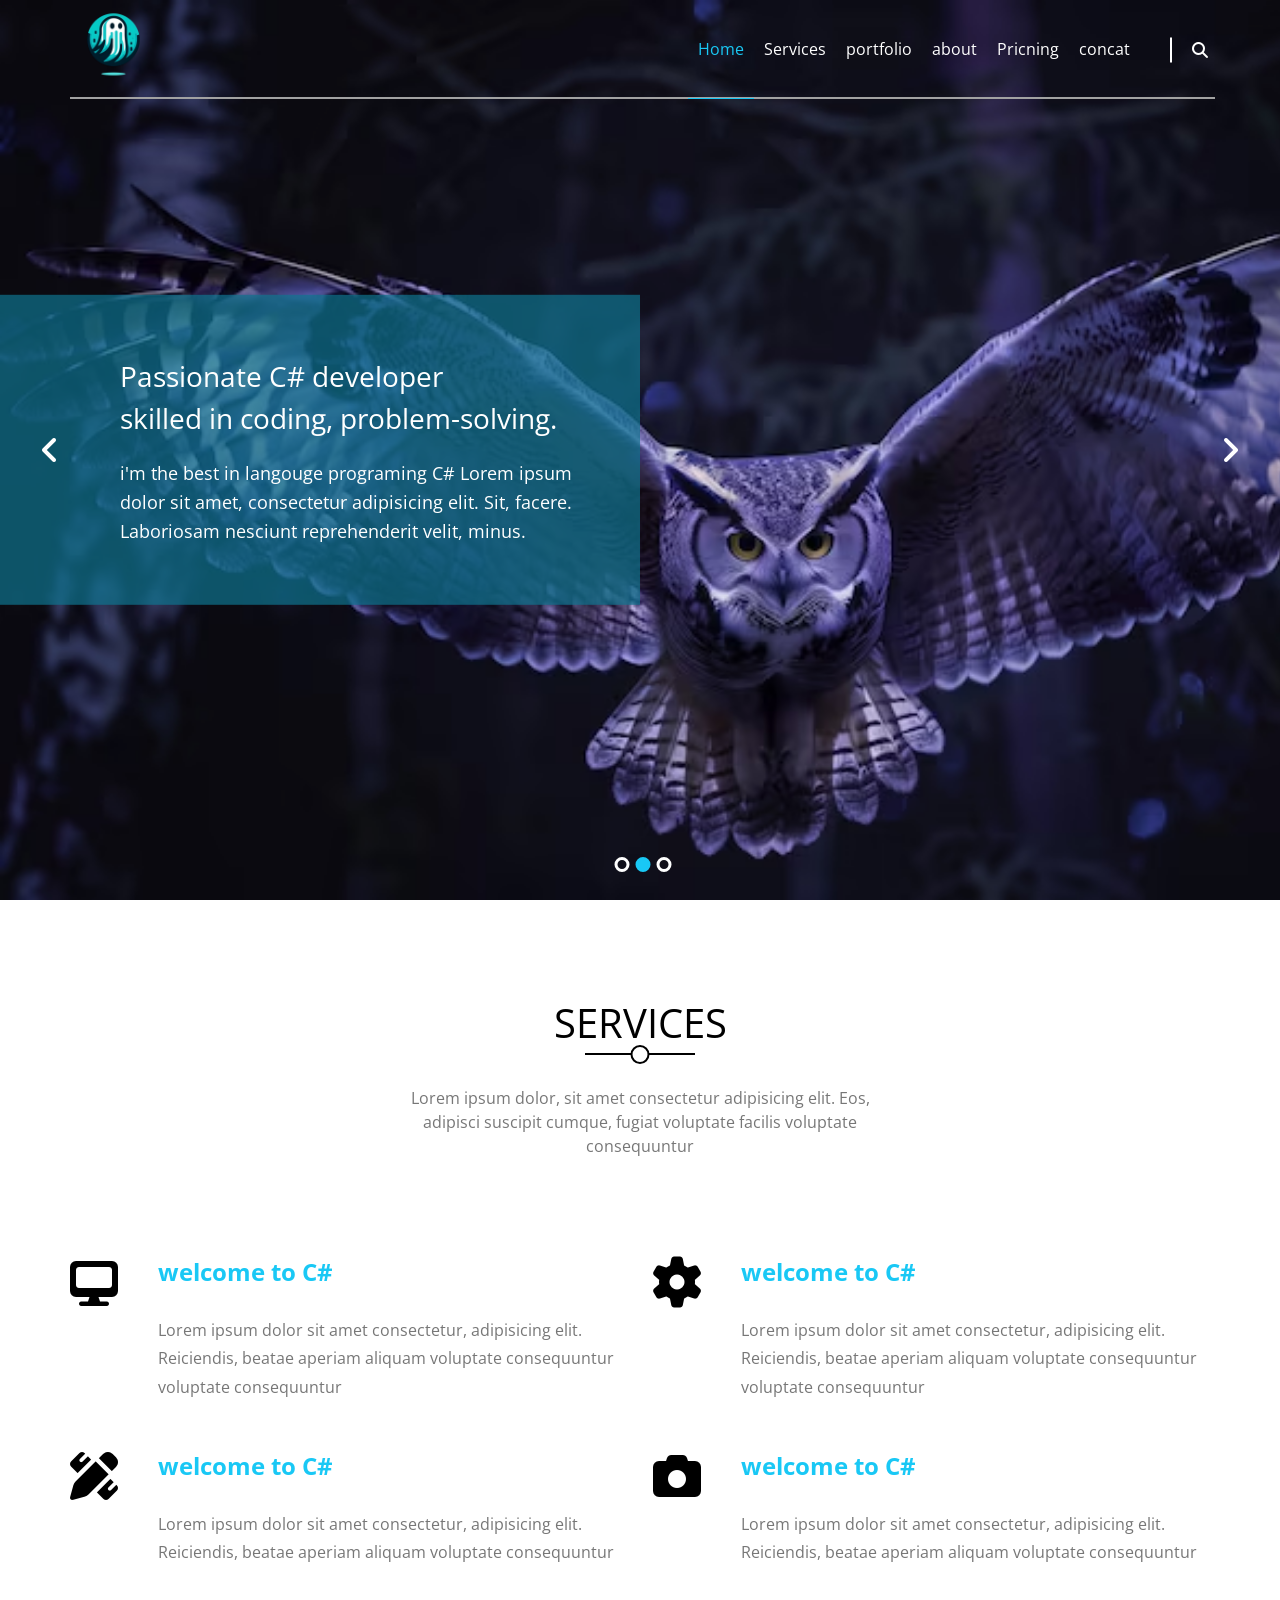
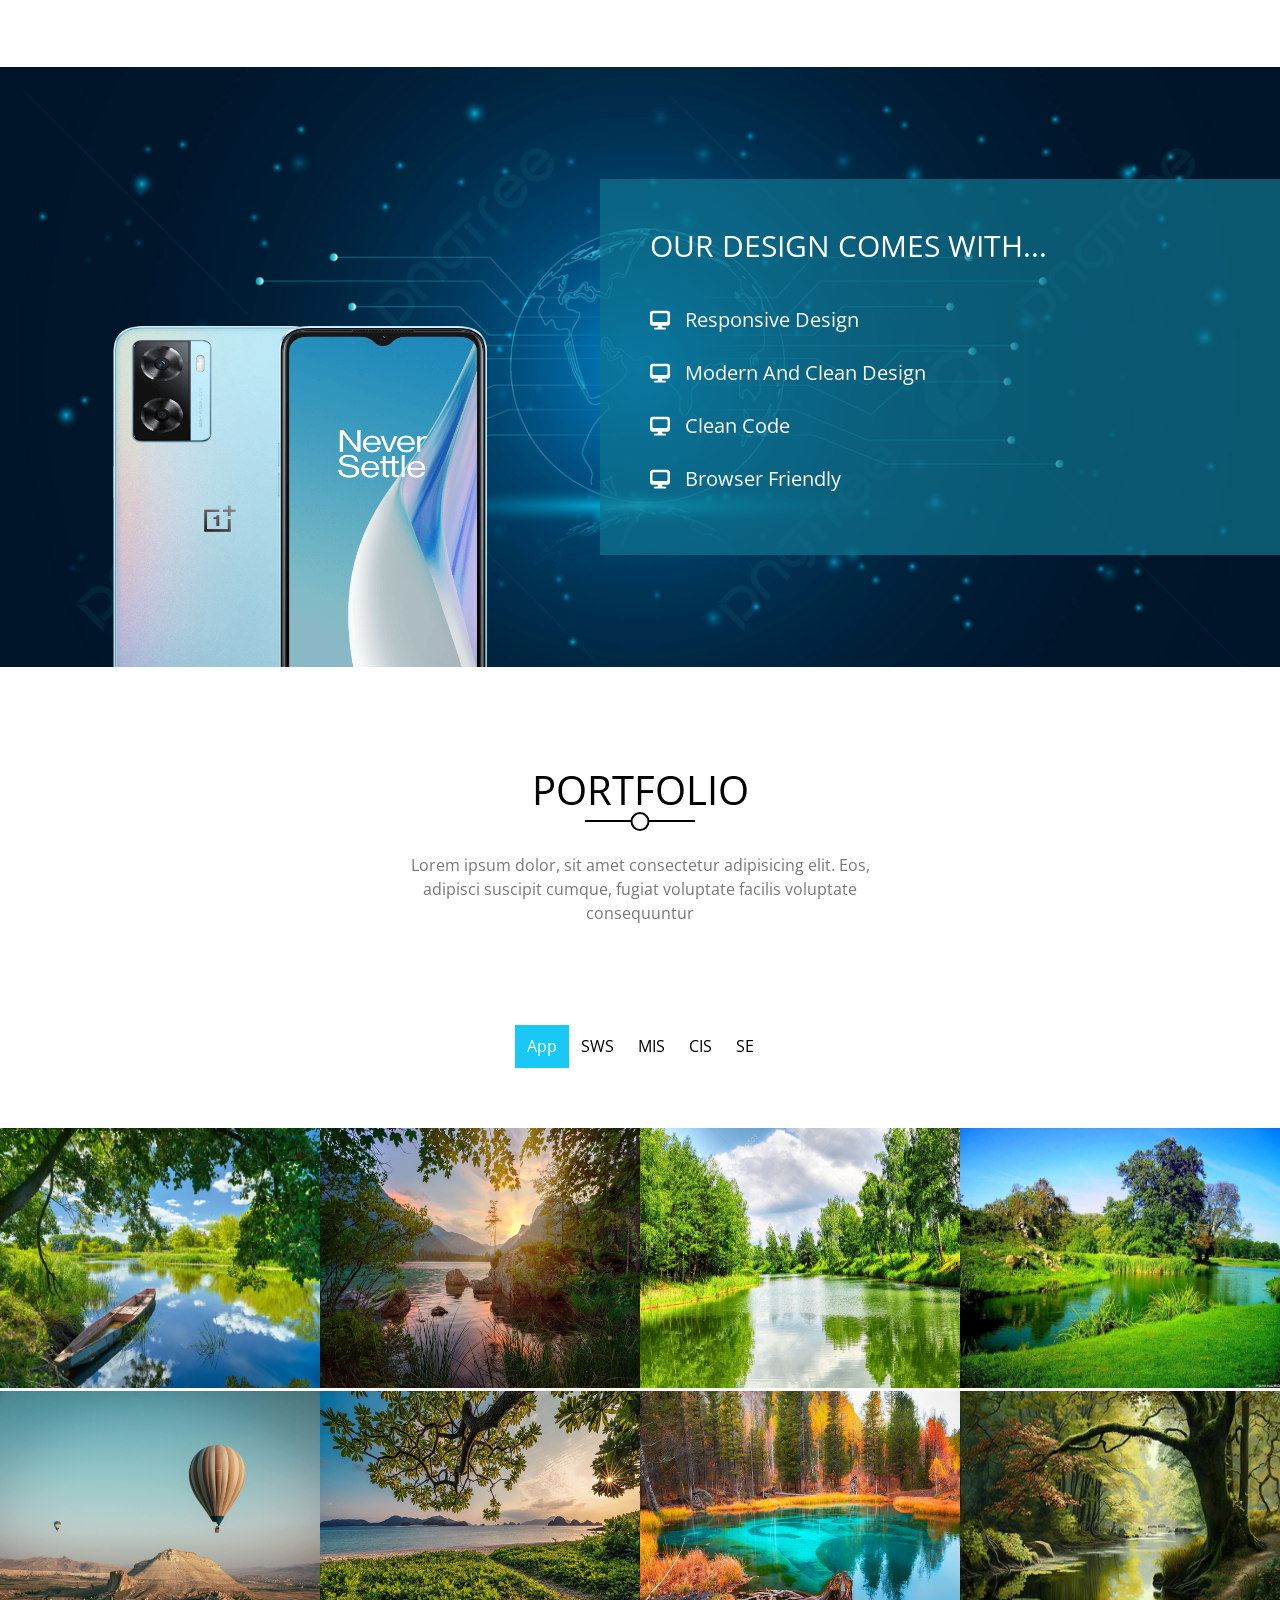
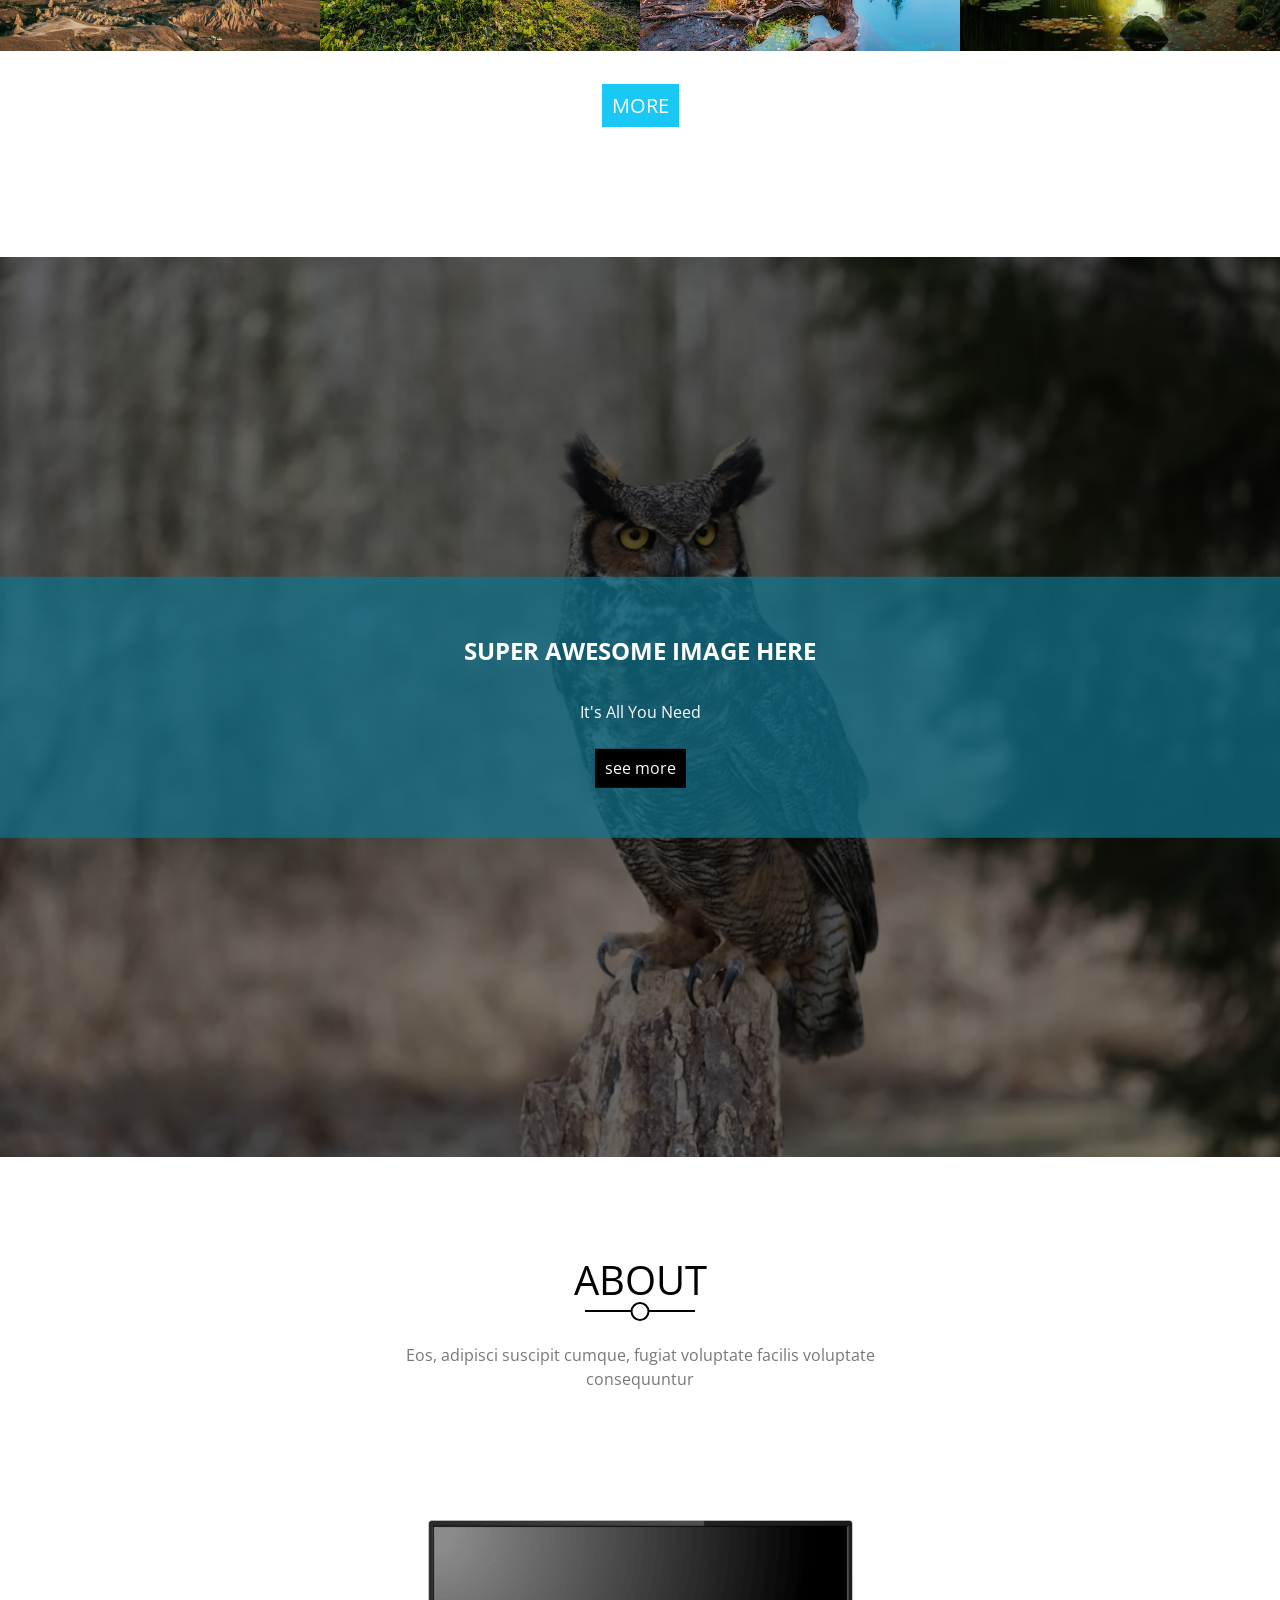
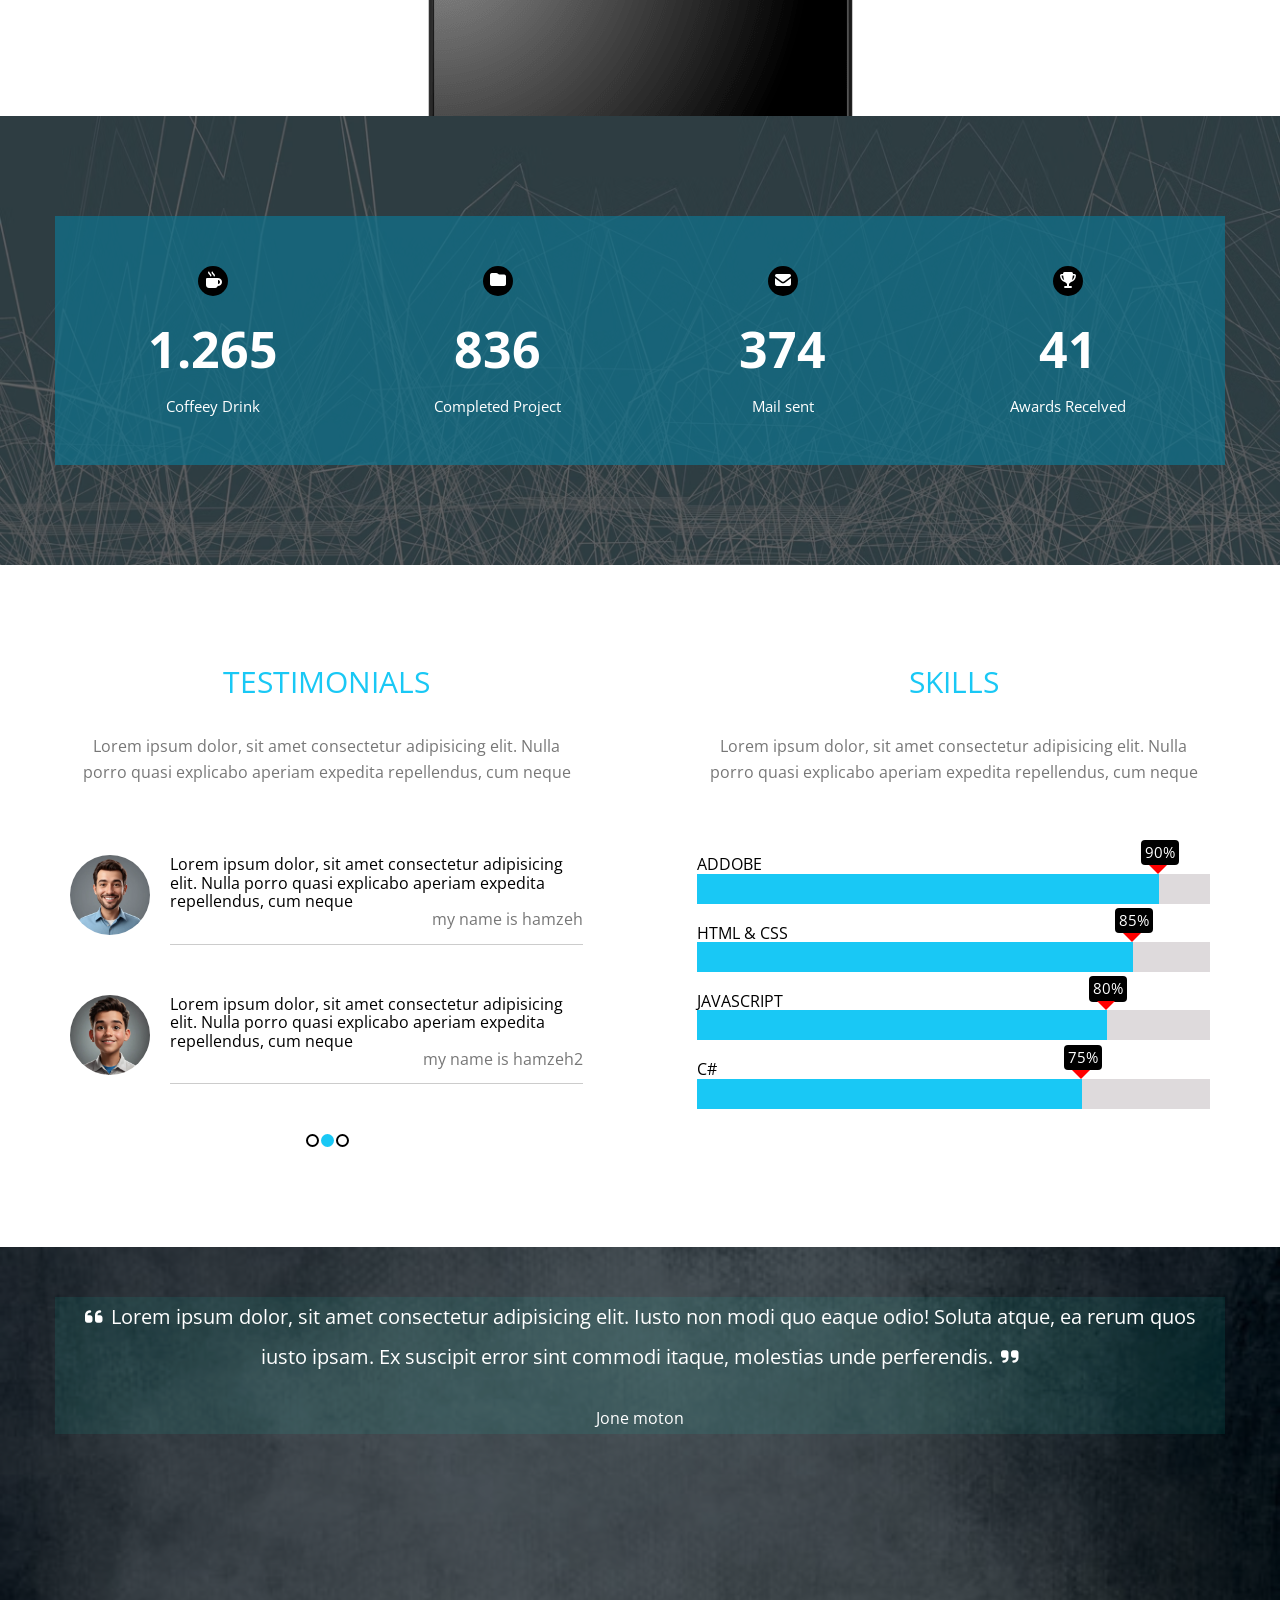
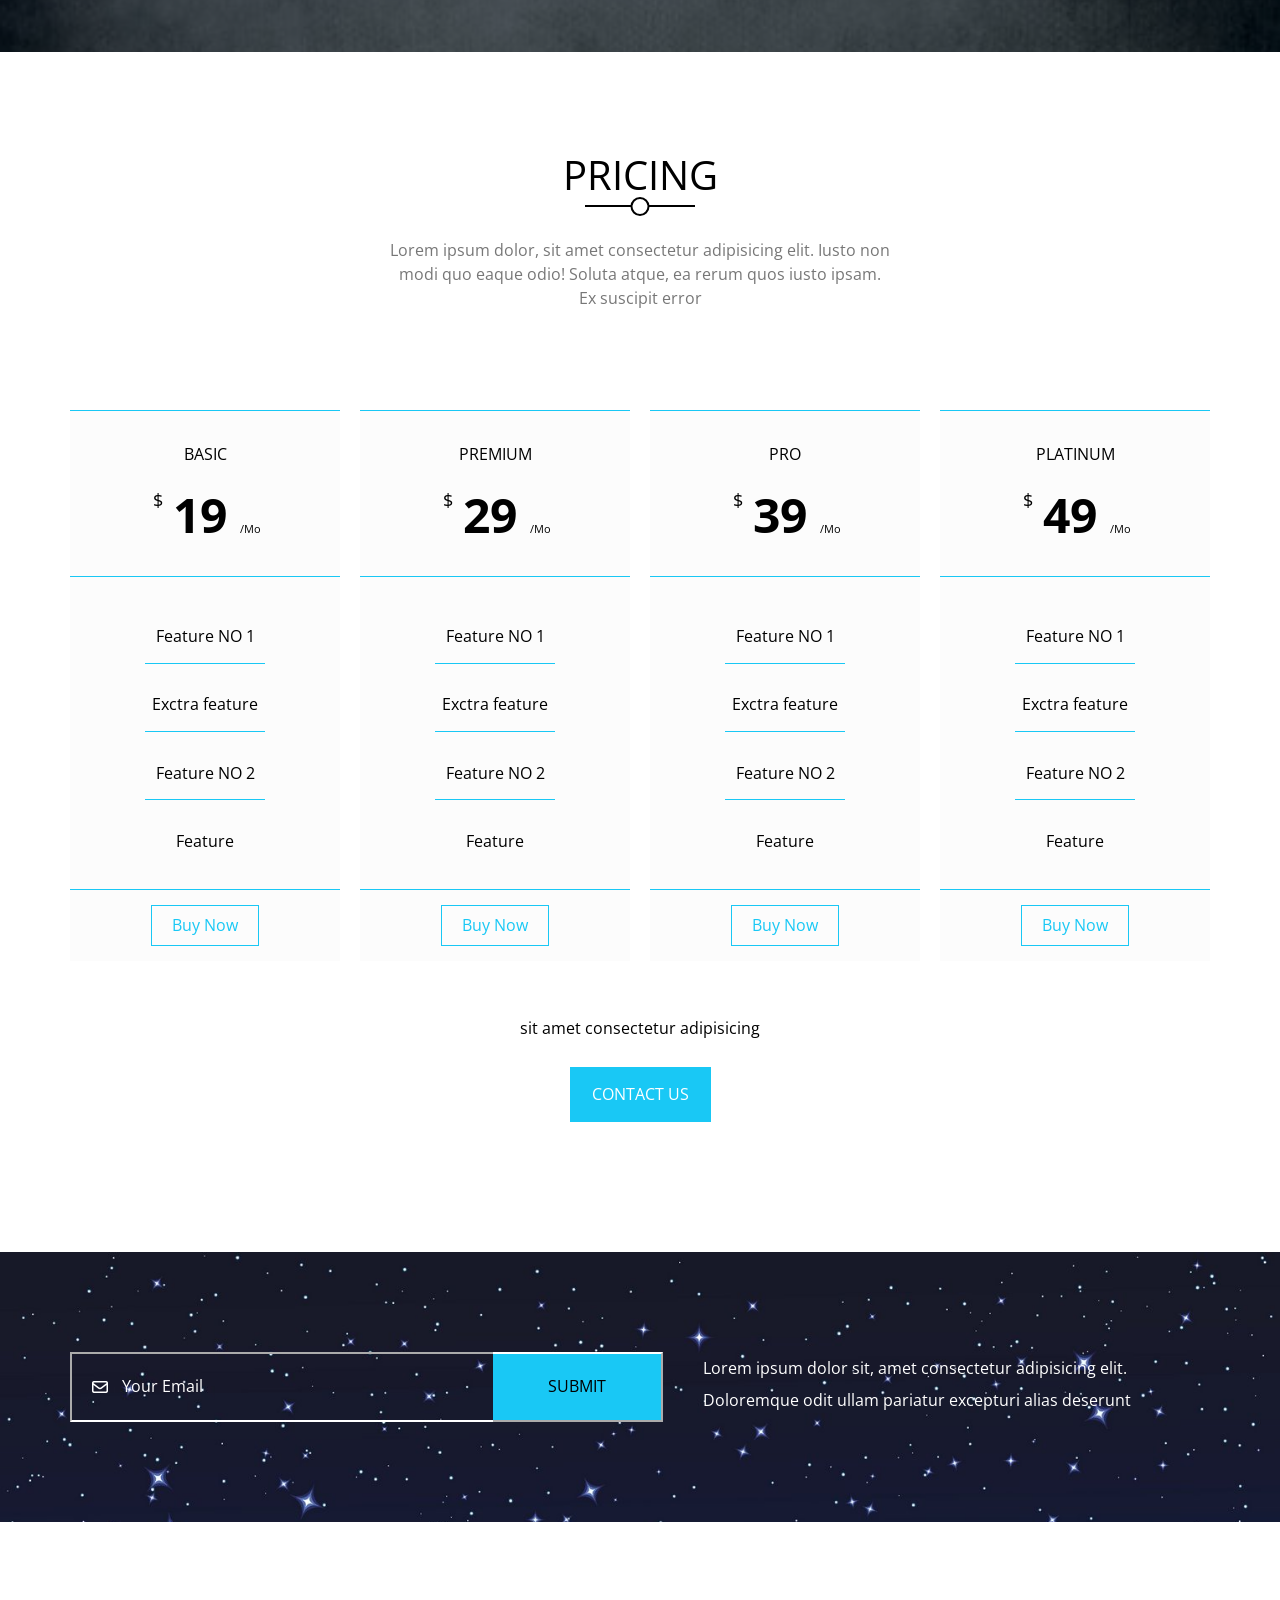
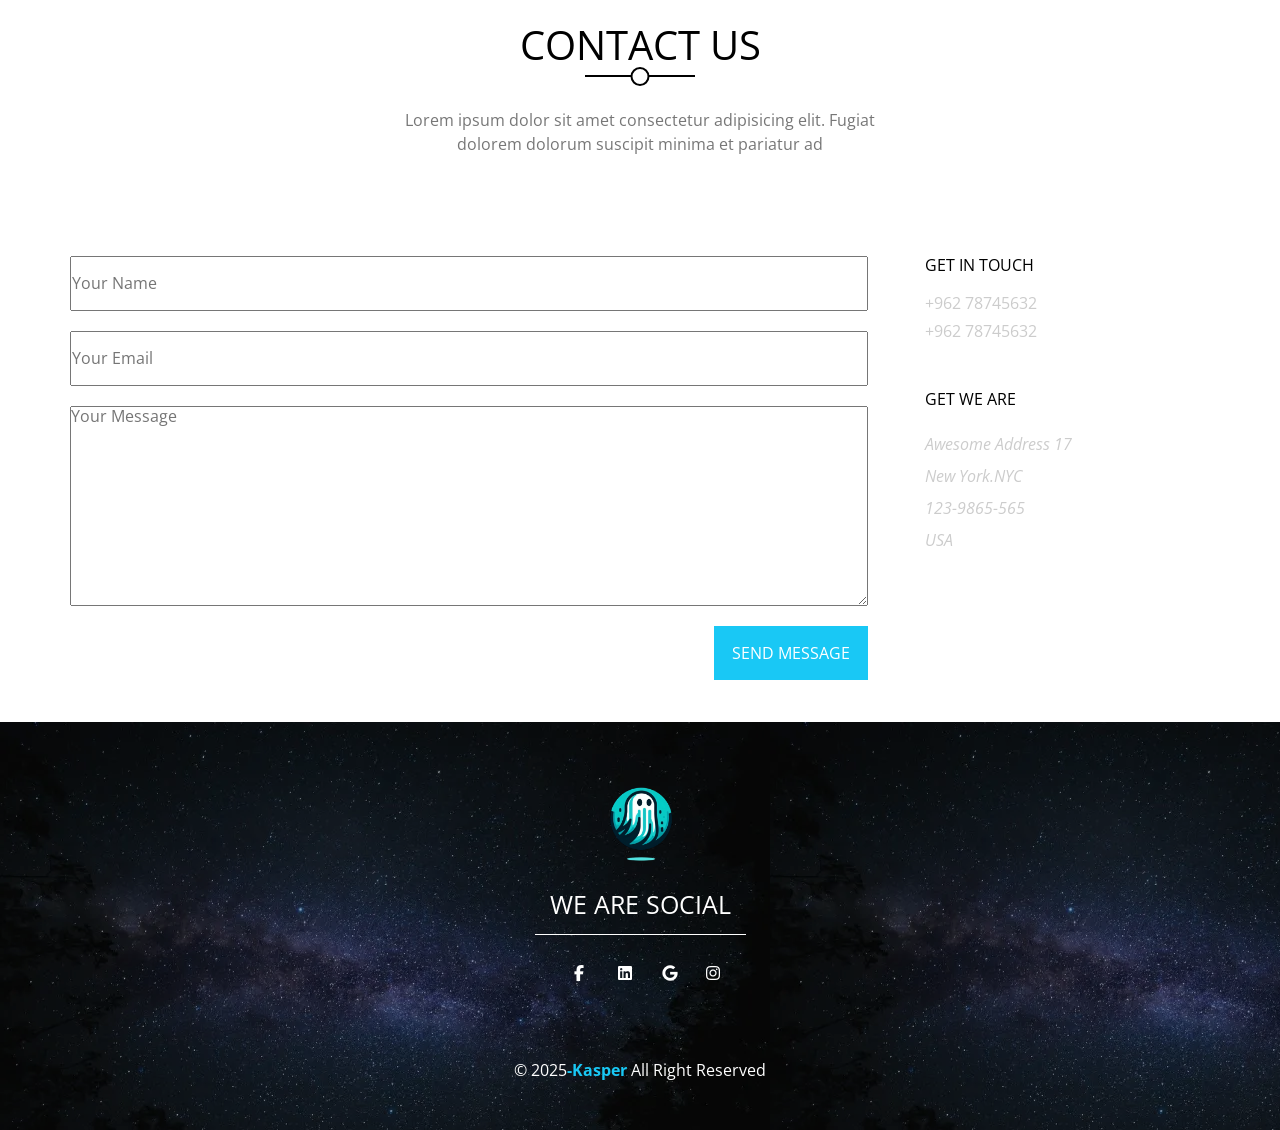
<file: Kasper/index.html>
<!DOCTYPE html>
<html lang="en">
<head>
    <meta charset="UTF-8">
    <meta name="viewport" content="width=device-width, initial-scale=1.0">
    <title>Kasper</title>
    <link rel="stylesheet" href="css/all.min.css">
    <link rel="stylesheet" href="css/normalize.css">
    <link rel="stylesheet" href="css/kasper.css">
    <link rel="preconnect" href="https://fonts.googleapis.com">
    <link rel="preconnect" href="https://fonts.gstatic.com" crossorigin>
    <link href="https://fonts.googleapis.com/css2?family=Open+Sans:ital,wght@0,300..800;1,300..800&family=Roboto:ital,wght@0,100..900;1,100..900&display=swap" rel="stylesheet">
</head>
<body>

    <!-- Start header -->
    <div class="header">
        <div class="container">
            <a href="" class="logo">
                <img src="image/logo.png" alt="">
            </a>
        <nav>
           <i class="fa-solid fa-bars my-menu"></i>
            <ul>
                <li class="active"><a href="">Home</a></li>
                <li><a href="#Services">Services</a></li>
                <li><a href="#portfolio">portfolio</a></li>
                <li><a href="#about">about</a></li>
                <li><a href="#Pricning">Pricning</a></li>
                <li><a href="#concat">concat</a></li>
            </ul>
            <div class="form">
                <i class="fas fa-search"></i>
            </div>
        </nav>
        </div>
    </div>
        <!-- End header -->


    <!-- Start Landing -->
      <div class="landing">
        <div class="overlay"></div>
        <div class="text">
            <div class="content">
            <h2>Passionate C# developer <br> skilled in coding, problem-solving.</h2>
            <p>
                i'm the best in langouge programing C#  Lorem ipsum dolor sit amet, consectetur 
                adipisicing elit. Sit, facere. Laboriosam nesciunt reprehenderit velit, minus. 
            </p>
           </div>
        </div>
        <i class="fas fa-angle-left fa-2x left"></i>
        <i class="fas fa-angle-right fa-2x right"></i>
        <ul class="bullets">
            <li ></li>
            <li class="active"></li>
            <li></li>
        </ul>
      </div>
 <!-- End Landing -->

 <!-- Start Services -->
  <div  id="Services" class="services">
    <div class="container">
        <div class="main-heading">
            <h2>services</h2>
            <p>Lorem ipsum dolor, sit amet consectetur adipisicing elit.
                 Eos, adipisci suscipit cumque, fugiat voluptate facilis voluptate consequuntur</p>
        </div>
        <div class="service-content">
            <div class="serv-box">
                <i class="fas fa-desktop fa-3x"></i>
                <div class="text">
                <h2>welcome to C#</h2>
                <p>Lorem ipsum dolor sit amet consectetur, adipisicing elit. Reiciendis,
                    beatae aperiam aliquam voluptate consequuntur voluptate consequuntur </p>
                </div>
            </div>
            <div class="serv-box">
                <i class="fas fa-cog fa-3x"></i>
                <div class="text">
                <h2>welcome to C#</h2>
                <p>Lorem ipsum dolor sit amet consectetur, adipisicing elit. Reiciendis,
                    beatae aperiam aliquam voluptate consequuntur voluptate consequuntur</p>
                </div>
            </div>
            <div class="serv-box">
                <i class="fas fa-pencil-ruler fa-3x"></i>
                <div class="text">
                <h2>welcome to C#</h2>
                <p>Lorem ipsum dolor sit amet consectetur, adipisicing elit. Reiciendis,
                    beatae aperiam aliquam voluptate consequuntur </p>
                </div>
            </div>
            <div class="serv-box">
                <i class="fas fa-camera fa-3x"></i>
                <div class="text">
                <h2>welcome to C#</h2>
                <p>Lorem ipsum dolor sit amet consectetur, adipisicing elit. Reiciendis,
                    beatae aperiam aliquam voluptate consequuntur </p>
                </div>
            </div>
        </div>
    </div>
  </div>
 
 <!-- End Services -->

  <!-- Start design -->
 <div class="design">
      <div class="image">
        <img  src="image/telephone-1.png" alt="Mobile"/>
      </div>
      <div class="text">
        <h2>Our Design Comes With...</h2>
        <ul>
          <li>Responsive Design</li>
          <li>Modern And Clean Design</li>
          <li>Clean Code</li>
          <li>Browser Friendly</li>
        </ul>
      </div>
    </div>
  <!-- End design -->
  
  <!-- Start portfolio -->
   <div id="portfolio" class="Portfolio">
     <div class="container">
         <div class="main-heading">
            <h2>portfolio</h2>
            <p>Lorem ipsum dolor, sit amet consectetur adipisicing elit.
                 Eos, adipisci suscipit cumque, fugiat voluptate facilis voluptate consequuntur</p>
        </div>
        <ul class="shuffles">
            <li class="active">App</li>
            <li>SWS</li>
            <li>MIS</li>
            <li>CIS</li>
            <li>SE</li>
        </ul>
     </div>
     <div class="images-content">
        <div class="box">
            <div class="image">
                <img src="./image/nature-1.webp" alt="" >
                 <div class="text">
                    <h4>Font Awesome</h4>
                    <p>phragraph</p>
                 </div>
              </div>
        </div>
        <div class="box">
            <div class="image">
                <img src="./image/nature-2.jpg" alt="" >
                 <div class="text">
                    <h4>Font Awesome</h4>
                    <p>phragraph</p>
                 </div>
              </div>
        </div>
        <div class="box">
            <div class="image">
                <img src="./image/nature-3.jpg" alt="" >
                 <div class="text">
                    <h4>Font Awesome</h4>
                    <p>phragraph</p>
                 </div>
              </div>
        </div>
        <div class="box">
            <div class="image">
                <img src="./image/nature-4.jpg" alt="" >
                 <div class="text">
                    <h4>Font Awesome</h4>
                    <p>phragraph</p>
                 </div>
              </div>
        </div>
        <div class="box">
            <div class="image">
                <img src="./image/nature-5.jpg" alt="" >
                 <div class="text">
                    <h4>Font Awesome</h4>
                    <p>phragraph</p>
                 </div>
              </div>
        </div>
        <div class="box">
            <div class="image">
                <img src="./image/nature-6.jpg" alt="" >
                 <div class="text">
                    <h4>Font Awesome</h4>
                    <p>phragraph</p>
                 </div>
              </div>
        </div>
        <div class="box">
            <div class="image">
                <img src="./image/nature-7.jpg" alt="" >
                 <div class="text">
                    <h4>Font Awesome</h4>
                    <p>phragraph</p>
                 </div>
              </div>
        </div>
        <div class="box">
            <div class="image">
                <img src="./image/nature-9.webp" alt="" height="260">
                 <div class="text">
                    <h4>Font Awesome</h4>
                    <p>phragraph</p>
                 </div>
              </div>
      </div>
    </div>
     <div class="button">
        <a href="#">More</a>
     </div>
   </div>
  <!-- End portfolio -->

   <!-- Start animation -->
   <div class="image-video"> 
      <div class="animation"></div>
      <div class="text">
        <h2>super awesome image here</h2>
        <p>It's All You Need</p>
            <button>see more</button>
      </div>
  </div>
  <!-- End animation -->

  <!-- Start About  -->
    <div id="about" class="about">
        <div class="container">
            <div class="main-heading">
                <h2>About</h2>
                <p>   Eos, adipisci suscipit cumque, fugiat voluptate facilis voluptate consequuntur</p></p>
            </div>
             <div class="image">
                <img src="./image/TV-1.png" alt="TV">
            </div>
        </div>   
    </div>
  <!-- End About -->

  <!-- Start statistics -->
   <div class="statistics">
    <div class="container">
        <div class="box">
           <i class="fa-solid fa-mug-hot"></i>
            <h2 class="number">1.265</h2>
            <p>Coffeey Drink</p>
       </div>
       <div class="box">
            <i class="fas fa-folder"></i>
            <h2 class="number">836</h2>
            <p>Completed Project</p>
       </div>
       <div class="box">
            <i class="fa-solid fa-envelope"></i>
            <h2 class="number">374</h2>
            <p>Mail sent</p>
       </div>
       <div class="box">
            <i class="fa-solid fa-trophy"></i>
            <h2 class="number">41</h2>
            <p>Awards Recelved</p>
       </div>
    </div>
   </div>
  <!-- End statistics -->

  <!-- Start Skills -->
   <div class="skills">
     <div class="container">
           <!--  ***************** Start testimonials *************************-->
        <div class="testimonials">
            <h3>testimonials</h3>
            <p>Lorem ipsum dolor, sit amet consectetur adipisicing elit. Nulla
                 porro quasi explicabo aperiam expedita repellendus, cum neque </p>
                 <!--Start content-->
         <div class="content">
            <img src="./image/man-1.webp" alt="" >
            <div class="text">
                Lorem ipsum dolor, sit amet consectetur adipisicing elit. Nulla
                 porro quasi explicabo aperiam expedita repellendus, cum neque
                 <p>my name is hamzeh</p>
            </div>         
         </div>
         <div class="content">
            <img src="./image/man-2.webp" alt="" >
            <div class="text">
                Lorem ipsum dolor, sit amet consectetur adipisicing elit. Nulla
                 porro quasi explicabo aperiam expedita repellendus, cum neque
                 <p>my name is hamzeh2</p>
            </div>         
         </div>
            <!--End content-->
            
            <ul class="bullets">
                <li></li>
                <li class="active"></li>
                <li></li>
            </ul>

        </div>
          <!-- *************************  End testimonials *************************-->
          

          <!-- ************************* Start Skills   **************************** -->
         <div class="our-skills">
            <h3>Skills</h3>
            <p>Lorem ipsum dolor, sit amet consectetur adipisicing elit. Nulla
                 porro quasi explicabo aperiam expedita repellendus, cum neque </p>
           <div class="prog-holder">
             <h4>Addobe</h4>
             <div class="prog">
                <span style="width:90%" data-progress="90%"></span>
             </div>
             <h4>HTML &amp; CSS </h4>
             <div class="prog">
                <span style="width:85%" data-progress="85%"></span>
             </div>
             <h4>JavaScript</h4>
             <div class="prog">
                <span style="width:80%" data-progress="80%"></span>
             </div>
             <h4>C#</h4>
             <div class="prog">
                <span style="width:75%" data-progress="75%"></span>
             </div>
          </div>
        </div>

          <!-- ************************* End Skills   **************************** -->

        </div>
     </div>
   </div>
  <!-- End Our-Skills -->

  <!-- Start Quotes -->
   <div class="qoutes">
    <div class="container">
    <q>Lorem ipsum dolor, sit amet consectetur adipisicing elit. Iusto non modi quo eaque odio!
         Soluta atque, ea rerum quos iusto ipsam. Ex suscipit error sint commodi itaque, molestias unde perferendis.</q>
     <p>Jone moton</p>
      </div>
    </div>
      <!-- End Quotes-->


        <!-- Start Pricing -->
         <div id="Pricning" class="pricing">
            <div class="container">
                <div class="main-heading">
                    <h2>pricing</h2>
                    <p>Lorem ipsum dolor, sit amet consectetur adipisicing elit. Iusto non modi quo eaque odio!
                       Soluta atque, ea rerum quos iusto ipsam. Ex suscipit error </p>
                </div>
                <div class="Prices-goods">
                    <div class="goods">
                        <p>basic</p>
                        <h3>19</h3>
                        <ul>
                            <li>Feature NO 1</li>
                            <li>Exctra feature</li>
                            <li>Feature NO 2</li>
                            <li>Feature</li>
                        </ul>
                         <a class="button-buy" href="#">Buy Now</a> 
                    </div>
                    <div class="goods">
                        <p>Premium</p>
                        <h3>29</h3>
                        <ul>
                            <li>Feature NO 1</li>
                            <li>Exctra feature</li>
                            <li>Feature NO 2</li>
                            <li>Feature</li>
                        </ul>
                         <a class="button-buy" href="#">Buy Now</a> 
                    </div>
                    <div class="goods">
                        <p>pro</p>
                        <h3>39</h3>
                        <ul>
                            <li>Feature NO 1</li>
                            <li>Exctra feature</li>
                            <li>Feature NO 2</li>
                            <li>Feature</li>
                        </ul>
                         <a class="button-buy" href="#">Buy Now</a> 
                    </div>
                    <div class="goods">
                        <p>Platinum</p>
                        <h3>49</h3>
                        <ul>
                            <li>Feature NO 1</li>
                            <li>Exctra feature</li>
                            <li>Feature NO 2</li>
                            <li>Feature</li>
                        </ul>
                         <a class="button-buy" href="#">Buy Now</a> 
                    </div>
                  
                </div>
                  <p class="contact-text">sit amet consectetur adipisicing</p>
                    <a href="#" class="contact-link">contact Us</a>
            </div>
         </div>
        <!-- End Pricing -->


        <!-- Start Subscribe -->
         <div class="subscribe">
            <div class="container">
                <form action="">
                     <i class="far fa-envelope"></i>
                    <input type="email" placeholder="Your Email">
                    <input type="submit">
                </form>
                <p>Lorem ipsum dolor sit, amet consectetur adipisicing elit.
                    Doloremque odit ullam pariatur excepturi alias deserunt </p>
            </div>
         </div>
        <!-- End Subscribe -->

        <!-- Start Contact -->
         <div id="concat" class="contact">
            <div class="container">
                <div class="main-heading">
                    <h2>contact us</h2>
                    <p>Lorem ipsum dolor sit amet consectetur adipisicing elit.
                       Fugiat dolorem dolorum suscipit minima et pariatur ad </p>
                </div>
                <div class="content-contact">
                    <form action="">
                        <input class="main-input" name="name" type="text"  placeholder="Your Name">
                        <input class="main-input" name="mail" type="email" placeholder="Your Email">
                        <textarea class="main-input" name="message" id="" placeholder="Your Message"></textarea>
                        <input type="submit" value="Send Message">
                    </form>
                    <div class="info">
                        <h4> Get In Touch</h4> 
                        <span class="phone">+962 78745632</span>
                        <span class="phone">+962 78745632</span>
                        <h4>Get We Are</h4>
                        <address> Awesome Address 17 <br/> New York.NYC <br/> 123-9865-565 <br> USA </address>
                    </div> 
               </div>  
            </div>
         </div>
        <!-- End Contact -->


        <!-- Start Footer -->
         <div class="footer">
            <div class="container">
                <img src="./image/logo.png" alt="">
                <p>we are social</p>
                <div class="social-icons">
                  <i class="fa-brands fa-facebook-f"></i>
                  <i class="fa-brands fa-linkedin"></i>
                  <i class="fa-brands fa-google"></i>
                  <i class="fa-brands fa-instagram"></i>
                </div>
           <p> &copy; 2025<span>-Kasper</span> All Right Reserved</p>
            </div>
         </div>
        <!-- End Footer -->

</body>
</html>
</file>
<file: hamzeh/css/hamzeh.css>
/* Globle  */
* {
  -moz-box-sizing: border-box;
  -webkit-box-sizing: border-box;
  box-sizing: border-box;
}
:root {
  --main-color: #2196f3;
  --secondary-color: #1787e0;
  --color-p: #777;
  --line-height-basic: 1.5;
  --transition-duration: 1s;
  --color-container: #eeee;
  --color-weak: #7d7d7d31;
}
/* End Globle virabel */

/* Start Globle  */
.container {
  padding-left: 12px;
  padding-right: 12px;
  margin-left: auto;
  margin-right: auto;
}
@media (min-width: 768px) {
  .container {
    width: 750px;
  }
}
@media (min-width: 992px) {
  .container {
    width: 970px;
  }
}
@media (min-width: 1200px) {
  .container {
    width: 1170px;
  }
}
ul {
  list-style: none;
  margin: 0;
  padding: 0;
}
.margin-right {
  margin-right: 100px;
}
html {
  scroll-behavior: smooth;
}

body {
  font-family: "Cairo", sans-serif;
  font-optical-sizing: auto;
  font-weight: 600;
  font-style: normal;
  font-variation-settings: "slnt" 0;
}
a {
  text-decoration: none;
}
.main-title {
  text-transform: uppercase;
  border: 2px solid black;
  font-size: 30px;
  font-weight: 700;
  width: fit-content;
  padding: 10px 18px;
  margin: 0 auto 60px;
  position: relative;
  z-index: 1;
}
.main-title:hover {
  border: 3px solid white;
  color: white;
  transition-delay: var(--transition-duration);
}
.main-title::before,
.main-title::after {
  content: "";
  position: absolute;
  background-color: var(--main-color);
  width: 11px;
  height: 11px;
  border-radius: 50%;
  top: 50%;
  transform: translateY(-50%);
  transition: var(--transition-duration);
}
.main-title::before {
  content: "";
  left: -30px;
}
.main-title::after {
  content: "";
  right: -30px;
}
.main-title:hover::before {
  content: "";
  animation: move-left var(--transition-duration) linear forwards;
  z-index: -1;
}
.main-title:hover::after {
  content: "";
  animation: move-right var(--transition-duration) linear forwards;
  z-index: -1;
}

@keyframes move-left {
  50% {
    left: 0;
    width: 11px;
    height: 11px;
  }
  100% {
    left: 0;
    width: 100%;
    height: 100%;
    border-radius: 0;
  }
}
@keyframes move-right {
  50% {
    right: 0;
    width: 11px;
    height: 11px;
  }
  100% {
    right: 0;
    width: 100%;
    height: 100%;
    border-radius: 0;
  }
}

/* End Globle  */

/* Start haeding */
.heading {
  /* position: fixed;
    width: 100%;
    z-index: 3; */
  background-color: white;
  --webkit-box-shadow: 0 0 10px #bbb;
  --moz-box-shadow: 0 0 10px #bbb;
  box-shadow: 0 0 10px #bbb;
}
.heading .container {
  position: relative;
}
.heading .container .scroll {
  display: flex;
  flex-wrap: wrap;
  justify-content: space-between;
  align-items: center;
  width: 100%;
}
@media(max-width:770px){
  .heading .container .scroll {
    flex-direction: column;
    justify-content: center;
  }
}
.heading .container .title {
  color: var(--main-color);
  font-size: 25px;
  font-weight: 800;
  padding: 0;
  margin: 0;
}
.heading .container .link {
  display: flex;
  padding: 0;
}
.heading .container .link ul {
  display: flex;
  margin: auto;
}

.heading .container .scroll .link .main-link {
  display: block;
  padding: 28px 20px;
  color: black;
  font-size: 20px;
  position: relative;
  transition: var(--transition-duration);
  overflow: hidden;
}

.heading .container .scroll .link .main-link::before {
  content: "";
  position: absolute;
  background-color: var(--main-color);
  height: 4px;
  width: 100%;
  top: 0;
  left: -100%;
  transition: var(--transition-duration);
}
.heading .container .scroll .link .main-link:hover::before {
  left: 0;
}
.heading .container .scroll .link .main-link:hover {
  background-color: rgba(0, 0, 0, 0.04);
  width: 100%;
  color: var(--main-color);
}
@media (max-width: 768px) {
  .heading .container .scroll > p {
    margin: 16px auto;
  }
  .heading .container .scroll .link {
    margin: auto;
  }
  .heading .container .scroll .link .main-link {
    font-size: 16px;
    font-weight: normal;
    padding: 10px;
    position: relative;
  }
}
/* **************Start Other Link************** */
.heading .container .scroll .link ul li .other-links-container {
  display: none;
}

.heading
  .container
  .scroll
  .link
  ul
  li:last-child:hover
  .other-links-container {
  display: block;
}

.heading .container .scroll .link ul li .other-links-child {
  display: flex;
  gap: 60px;
  position: absolute;
  left: 0;
  width: 100%;
  top: 100%;
  background-color: white;
  z-index: 2;
}
@media (max-width: 768px) {
  .heading .container .scroll .link ul li .other-links-child {
    flex-direction: column;
    gap: 0;
  }
   .heading .container .scroll .link ul li .other-links-child .column {
    
    padding-top: 0 !important;
  min-width: 100% !important;
    
   }
 
}
.heading .container .scroll .link ul li:hover .other-links-child::before {
  content: "";
  position: absolute;
  background-color: var(--main-color);
  width: 100%;
  height: 1%;
  bottom: -1%;
}
  .heading .container .scroll .link ul li .other-links-child .column {
     padding-top: 20px;
   }

    .heading .container .scroll .link ul li .other-links-child .column:nth-child(2),
   .heading .container .scroll .link ul li .other-links-child .column:nth-child(3){
      width: 20%;

   }
.heading .container .other-links-child .column img {
  display: block;
  margin-left: 8%;
  /* margin-top: 6%; */
  margin-bottom: 5%;
  max-width: 100%;
}
@media (max-width: 990px) {
  .heading .container .other-links-child .column:first-child {
    display: none;
  }
    .heading .container .other-links-child .column{
                min-width: 280px !important;
    }
    .heading .container .scroll .link ul li .other-links-child {
          justify-content: center;
    }

}

.heading .container .scroll .link ul li .other-links-child .link-icon {
  padding: 15px 0 15px 0;
  position: relative;
  cursor: pointer;
  /* margin-left: -50%; */
  width: 100%;
}

@media (max-width: 800px) {
  .heading .container .scroll .link ul li .other-links-child .link-icon {
    margin-left: -52%;
  }
 
  .heading .container .scroll .link ul li .other-links-child .link-icon {
    left: 52%;
  }
}
.heading .container .other-links-child .link-icon:not(:last-of-type):before {
  content: "";
  border-bottom: 2px solid rgba(0, 0, 0, 0.08);
  position: absolute;
  width: 100%;
  bottom: 0;
}
@media (max-width: 800px) {
  .heading
    .container
    .other-links-child
    .column:nth-of-type(2)
    .link-icon:last-of-type::before {
    content: "";
    border-bottom: 2px solid rgba(0, 0, 0, 0.08);
    position: absolute;
    width: 100%;
    bottom: 0;
  }
}
.heading .container .scroll .link ul li .other-links-child .link-icon:hover {
  background-color: rgba(0, 0, 0, 0.03);
}
.heading .container .scroll .link ul li .other-links-child .link-icon i {
  color: var(--main-color);
}
.heading .container .scroll .link ul li .other-links-child .link-icon a {
  margin-left: 8px;
  font-size: 18px;
  color: var(--main-color);
  font-weight: bold;
}
@media (max-width: 1200px) {
  .heading .container .other-links-child .column {
    max-width: 40%;
  }
}

/* **************End Other Link***************** */

/* Start landing */
.landing {
  position: relative;
}
.landing::before {
  content: "";
  position: absolute;
  width: 100%;
  height: 100%;
  left: 0;
  top: -15px;
  background-color: #eeee;
  transform: skewY(-5deg);
  transform-origin: top left;
  z-index: -1;
}
.landing .container {
  min-height: calc(100vh - 72px);
  padding-bottom: 120px;
  display: flex;
  align-items: center;
  justify-content: center;
  gap: 100px;
}
.landing .container .text {
}
.landing .container .text h2 {
  font-size: 30px;
}
.landing .container .text p {
  font-size: 24px;
  line-height: 1.6;
}
@media (max-width: 993px) {
  .landing .container .text {
    text-align: center;
  }
  .landing .container .text h2 {
    font-size: 35px;
  }
  .landing .container .text p {
    font-size: 22px;
  }
}
@media (max-width: 768px) {
  .landing .container .text h2 {
    font-size: 28px;
  }
  .landing .container .text p {
    font-size: 15px;
  }
}
.landing .container img {
  width: 500px;
  max-width: 100%;
  animation-name: move-up-down;
  animation-duration: 3s;
  animation-direction: alternate;
  animation-iteration-count: infinite;
  animation-timing-function: linear;
}
@keyframes move-up-down {
  0%,
  100% {
    transform: translateY(0);
  }
  20% {
    transform: translateY(-10px);
  }
  60% {
    transform: translateY(-25px);
  }
}
@media (max-width: 993px) {
  .landing .container img {
    display: none;
  }
}
.landing .go-down {
  position: absolute;
  bottom: 4%;
  left: 50%;
  transform: translateX(-50%);
  color: var(--main-color);
  animation-name: go-up-down;
  animation-duration: 2s;
  animation-iteration-count: infinite;
  animation-timing-function: linear;
}
@keyframes go-up-down {
  0%,
  20%,
  50%,
  70%,
  100% {
    top: 96%;
  }
  30%,
  60% {
    top: 93%;
  }
}
@media (max-width: 993px) {
  .landing .go-down {
    bottom: 0;
  }
}
/* End landing */

/* Start .articles */

.articles {
  margin-top: 100px;
  margin-bottom: 100px;
}
.articles .container .box-image {
  display: grid;
  grid-template-columns: repeat(auto-fill, minmax(250px, 1fr));
  gap: 24px;
}
.articles .container .box-image .box {
  --webkit-box-shadow: 0 2px 15px rgb(0 0 0 /10%);
  --moz-box-shadow: 0 2px 15px rgb(0 0 0 /10%);
  box-shadow: 0 2px 15px rgb(0 0 0 /10%);
  transition: var(--transition-duration);
  border-radius: 5px;
  background-color: white;
}
.articles .container .box-image .box:hover {
  transform: translateY(-12px);
  --webkit-box-shadow: 0 2px 15px rgb(0 0 0 /40%);
  --moz-box-shadow: 0 2px 15px rgb(0 0 0 /40%);
  box-shadow: 0 2px 15px rgb(0 0 0 /40%);
}
.articles .container .box-image .box img {
  width: 100%;
  border-top-left-radius: 5px;
  border-top-right-radius: 5px;
}
.articles .container .box-image .box .text {
}
.articles .container .box-image .box .text h3 {
  margin: 12px 0 0 0;
  padding-left: 15px;
}
.articles .container .box-image .box .text p {
  padding-left: 15px;
  line-height: var(--line-height-basic);
  color: var(--color-p);
}

.articles .container .box-image .box .text .read-icon {
  display: flex;
  justify-content: space-between;
  align-items: center;
  border-top: 1px solid #dcdcdc;
}

.articles .container .box-image .box .text a {
  display: block;
  color: var(--main-color);
  padding: 20px;
}
.articles .container .box-image .box .text i {
  margin-top: 3px;
  margin-right: 20px;
  color: var(--main-color);
  animation-name: move-left-right;
  animation-duration: var(--transition-duration);
  animation-iteration-count: infinite;
  animation-timing-function: linear;
}
@keyframes move-left-right {
  0% {
    transform: translateX(0);
  }
  50% {
    transform: translateX(8px);
  }
  100% {
    transform: translateX(0);
  }
}
/* End .articles */

/* Start Gallery */
.gallery {
  background-color: #eeee;
  padding-top: 100px;
  padding-bottom: 100px;
}
.gallery .container .boxes {
  display: grid;
  grid-template-columns: repeat(auto-fill, minmax(280px, 1fr));
  gap: 30px;
}
.gallery .container .boxes .box {
  background-color: white;
  width: 100%;
  padding: 10px;
  box-shadow: 0 12px 20px 0 rgb(0 0 0 /0.2%);
  overflow: hidden;
  position: relative;
}
.gallery .container .boxes .box::before {
  content: "";
  position: absolute;
  left: 50%;
  top: 50%;
  transform: translate(-50%, -50%);
  background-color: rgb(255 255 255 /50%);
  width: 0;
  height: 0;
  opacity: 0;
  z-index: 2;
}
.gallery .container .boxes .box:hover::before {
  animation-name: flashing;
  animation-duration: 1s;
}
@keyframes flashing {
  0%,
  40% {
    opacity: 1;
  }
  100% {
    width: 200%;
    height: 200%;
    opacity: 0;
  }
}
.gallery .container .boxes .box img {
  max-width: 100%;
}
.gallery .container .boxes .box:hover img {
  transform: rotate(5deg) scale();
}
/* End Gallery */

/* Start feature */
.features {
  padding-bottom: 100px;
  padding-top: 100px;
  position: relative;
  background-color: white;
}
.features .container {
  display: grid;
  grid-template-columns: repeat(auto-fill, minmax(300px, 1fr));
  gap: 20px;
}
.features .container .single-content .image {
  position: relative;
  overflow: hidden;
}
.features .container .single-content .image::after {
  content: "";
  position: absolute;
  top: -1%;
  left: 0;
  width: 100%;
  height: 100%;
}
.features .container .single-content .image::before {
  content: "";
  position: absolute;
  bottom: 0;
  right: 0;
  border-style: solid;
  border-width: 0px 0px 120px 500px;
  border-color: transparent transparent white transparent;
  transition: var(--transition-duration);
  z-index: 1;
}
.features .container .single-content:hover .image::before {
  content: "";
  position: absolute;
  bottom: 0;
  right: 0;
  border-style: solid;
  border-width: 208px 349px 120px 500px;
  border-color: transparent transparent white transparent;
}
.features .container .single-content .image img {
  width: 100%;
}
.features .container .single-content {
  padding-bottom: 25px;
  border: 1px solid #dbdbdb;
}
.features .container .single-content .text h2 {
  text-align: center;
  font-size: 30px;
  padding-bottom: 10px;
  position: relative;
}
.features .container .single-content .text h2::before {
  content: "";
  position: absolute;
  height: 8%;
  width: 15%;
  left: 50%;
  bottom: 0;
  transform: translateX(-50%);
}

.features .container .single-content .text p {
  color: var(--color-p);
  text-align: center;
  line-height: 1.8;
  padding: 20px;
}
.features .container .single-content .button a {
  display: block;
  padding: 10px 15px;
  width: fit-content;
  margin: auto;
  text-transform: uppercase;
  border-radius: 4px;
  transition: 1s;
}
.features .quality .image::after {
  background-color: rgb(255 0 0 /50%);
}
.features .quality h2::before {
  background-color: #f44036;
}
.features .quality a {
  color: #f44036;
  background: linear-gradient(to right, #f44036 50%, white 50%);
  background-size: 200% 100%;
  background-position: right bottom;
  border: 3px solid #f44036;
}
.features .quality:hover a {
  background-position: left bottom;
  color: white;
}

.features .time .image::after {
  background-color: rgb(0 150 136 / 60%);
}
.features .time h2::before {
  background-color: #009688;
}
.features .time a {
  color: #009688;
  background: linear-gradient(to right, #009688 50%, white 50%);
  background-size: 200% 100%;
  background-position: right bottom;
  border: 3px solid #009688;
}
.features .time:hover a {
  background-position: left bottom;
  color: white;
}
.features .passion .image::after {
  background-color: rgb(3 169 244 / 60%);
}
.features .passion h2::before {
  background-color: #03a9f4;
}
.features .passion a {
  color: #03a9f4;
  background: linear-gradient(to right, #03a9f4 50%, white 50%);
  background-size: 200% 100%;
  background-position: right bottom;
  border: 3px solid #03a9f4;
}
.features .passion:hover a {
  background-position: left bottom;
  color: white;
}
/* End features */

/* Start testimonials */
.testimonials {
  background-color: var(--color-container);
  padding-top: 50px;
  padding-bottom: 50px;
}
.testimonials .container {
  display: grid;
  grid-template-columns: repeat(auto-fill, minmax(300px, 1fr));
  gap: 20px;
}
.testimonials .container .box {
  padding: 10px;
  background-color: white;
  border-radius: 3%;
  box-shadow: 0 8px 20px 0 rgb(0 0 0 /20%);
  position: relative;
}

.testimonials .container .box .image img {
  width: 25%;
  position: absolute;
  right: -2%;
  top: -18%;
  border-radius: 50%;
  border: 8px solid var(--color-container);
}
.testimonials p,
.testimonials .stars,
.testimonials h2 {
  padding: 6px;
  margin: 0;
}
.testimonials .container .box h2 {
  color: var(--main-color);
  font-size: 20px;
}
.testimonials .container .box p:nth-of-type(1) {
  color: var(--color-p);
  font-size: 18px;
}
.testimonials .container .box span i {
  color: yellow;
}
.testimonials .container p:last-child {
  line-height: var(--line-height-basic);
  color: var(--color-p);
}

/* End testimonials */
/* Start Team Members */
.team-members {
  padding-top: 100px;
  padding-bottom: 100px;
}
.team-members .container {
  display: grid;
  grid-template-columns: repeat(auto-fill, minmax(265px, 1fr));
  gap: 30px;
}
.team-members .box {
  background-color: var(--color-container);
  width: 80%;
  height: 100%;
  padding: 50px 5px 30px 5px;
  box-shadow: 0 8px 20px 0 rgb(0 0 0 /20%);
  position: relative;
  margin: auto;
  z-index: 2;
}
@media (max-width: 993px) {
  .team-members .box {
    width: 100;
  }
}

.team-members .box::before {
  content: "";
  position: absolute;
  top: 0;
  right: 0;
  width: 0;
  height: 100%;
  z-index: -1;
}

.team-members .box:hover::before {
  animation-name: fill-box-color;
  animation-duration: 3s;
  animation-fill-mode: forwards;
  background-color: #dddddd;
}
@keyframes fill-box-color {
  0% {
    width: 0;
  }
  100% {
    width: 100%;
  }
}
.team-members .box .image-icon {
  display: flex;
  width: 100%;
}
.team-members .box .image-icon img {
  position: relative;
  left: -60px;
  width: 108%;
  border-radius: 10px;
  transition: 2s;
  z-index: 1;
}
@media (max-width: 993px) {
  .team-members .box .image-icon img {
    left: 0;
    width: 85%;
  }
}
.team-members .box:hover img {
  filter: grayscale(100%);
}
.team-members .box .image-icon .icon {
  display: flex;
  flex-direction: column;
  justify-content: space-around;
  position: relative;
  left: -60px;
  padding: 20px 0 20px 10px;
}
@media (max-width: 993px) {
  .team-members .box .image-icon .icon {
    left: 0;
  }
}
.team-members .icon i {
  color: var(--color-p);
}
.team-members .icon a:hover i {
  color: var(--main-color);
}
.team-members h2,
.team-members p {
  margin: 0;
}
.team-members h2 {
  margin: 0;
  padding: 12px 8px 8px 8px;
  font-size: 20px;
  color: var(--main-color);
}
.team-members p {
  color: #333;
  padding-left: 8px;
}
/* End Team Members */

/* Start Service */
.service {
  padding: 80px 0 80px 0;
  background-color: var(--color-container);
}
.service .container {
  display: grid;
  grid-template-columns: repeat(auto-fill, minmax(280px, 1fr));
  gap: 40px;
}
.service .container .box {
  padding-top: 13px;
  background-color: white;
  box-shadow: 6px 5px 15px 4px rgb(0 0 0 / 19%);
  transition: var(--transition-duration);
  position: relative;
}
.service .container .box:hover {
  transform: translateY(-14px);
}
.service .container .box::before {
  content: "";
  position: absolute;
  top: -5px;
  left: 50%;
  transform: translateX(-50%);
  height: 6px;
  background-color: var(--main-color);
  transition: var(--transition-duration);
  width: 0;
}
.service .container .box:hover::before {
  content: "";
  width: 100%;
}

.service .container .box .icon {
  text-align: center;
  padding-top: 30px;
}
.service .container .box .icon i {
  color: #d5d5d5;
}
.service .container .box .icon h3 {
  color: var(--main-color);
}
.service .container .box .bottom-icon {
  display: flex;
  justify-content: space-between;
  align-items: flex-end;
  overflow: hidden;
  height: 30px;
  width: 100%;
  background-color: #fafafa;
}
.service .container .box .bottom-icon .number {
  background-color: #cacaca;
  position: relative;
}
.service .container .box .bottom-icon .number span {
  display: block;
  width: 100%;
  height: 100%;
  padding: 40px 20px 6px 6px;
  background-color: var(--main-color);
  color: white;
}
.service .container .box .bottom-icon span::before {
  content: "";
  position: absolute;
  left: 100%;
  top: 0;
  width: 100%;
  height: 100%;
  background-color: #cacaca;
  transform: skewX(-30deg);
}
.service .container .box .details {
  color: var(--main-color);
  padding: 8px;
}

/* End Service */

/* Start Skill */
.our-skills {
  padding-top: 100px;
  padding-bottom: 100px;
}
.our-skills .container {
  display: flex;
}
.our-skills .container .image {
  width: 100%;
}
.our-skills .container img {
  width: 100%;
}
.our-skills .container .skills {
  width: 100%;
}
.our-skills .container .skills div {
  width: 100%;
  height: 8%;
  background-color: var(--color-container);
  position: relative;
}
.our-skills .container .skills div::after {
  content: attr(data-attribute);
  position: absolute;
  right: 0;
  top: -110%;
  color: var(--main-color);
  font-size: 11px;
  font-weight: bold;
  padding: 4px 6px;
  border: 2px solid var(--color-container);
  border-radius: 5px;
}
@media (min-width: 701px) and (max-width: 990px) {
  .our-skills .container .skills div::after {
    top: -135%;
  }
}
@media (max-width: 700px) {
  .our-skills {
    padding-top: 100px;
    padding-bottom: 180px;
  }
  .our-skills .container .skills {
    transform: translateX(-80%);
  }
  .our-skills .container .skills div {
    height: 15%;
    width: 160%;
  }

  .our-skills .container img {
    display: none;
  }
}

.our-skills .container .skills span {
  display: block;
  height: 100%;
  background-color: var(--main-color);
}
.our-skills .container .skills div:nth-of-type(1) span {
  width: 70%;
}
.our-skills .container .skills div:nth-of-type(2) span {
  width: 75%;
}
.our-skills .container .skills div:nth-of-type(3) span {
  width: 80%;
}
.our-skills .container .skills div:nth-of-type(4) span {
  width: 85%;
}

.our-skills .container .skills h3 {
  margin-bottom: 12px;
  font-size: 18px;
  font-weight: bold;
}
/* End Skill */

/* Start How It Works ? */
.works {
  padding-top: 100px;
  padding-bottom: 100px;
  background-color: var(--color-container);
}

.works .container {
  display: grid;
  grid-template-columns: repeat(auto-fit, minmax(250px, 1fr));
  gap: 126px;
}
.works .container .outer-image {
  width: 500px;
}
.works .container .outer-image img {
  width: 100%;
}
.works .boxes {
  display: flex;
  flex-direction: column;
  justify-content: center;
  align-items: center;
  gap: 20px;
  position: relative;
}
.works .box {
  padding-top: 10px;
  padding-right: 10px;
  padding-left: 10px;
  background-color: rgba(255, 255, 255, 0.744);
  border-radius: 8px;
  position: relative;
  border: 4px solid white;
}
.works .box::before {
  content: "";
  content: "";
  position: absolute;
  left: 50%;
  top: 50%;
  transform: translate(-50%, -50%);
  background-color: #6bbcff1c;
  width: 0;
  height: 0;
  border-radius: 8px;
  transition: var(--transition-duration);
}
.works .box:hover::before {
  width: 100%;
  height: 100%;
}
.works .box .title {
  font-size: 20px;
}
.works .content {
  display: flex;
  justify-content: center;
  align-items: center;
}
.works .box .image {
  /* max-width: 100%; */
  width: 200px;
}
.works .box .image img {
  width: 50%;
  display: block;
  margin: auto;
  transform: translateY(11px);
}
.works .content p {
  color: #888;
  font-size: 17px;
  padding-bottom: 10px;
  line-height: var(--line-height-basic);
}

@media (max-width: 993px) {
  .works .container .outer-image {
    display: none;
  }
}
/* End How It Works ? */

/* Start Latest Event*/
.latest-event {
  padding-top: 100px;
  padding-bottom: 100px;
}
.latest-event .inner-container {
  display: flex;
  justify-content: center;
  align-items: center;
  gap: 50px;
}
.latest-event .image {
  max-width: 100%;
  width: 850px;
}
.latest-event .image img {
  width: 100%;
}
.latest-event .side-content {
  display: flex;
  flex-direction: column;
  gap: 30px;
  text-align: center;
  line-height: var(--line-height-basic);
}
.latest-event .boxes {
  display: flex;
  justify-content: center;
  align-items: center;
  gap: 10px;
}
.latest-event .box {
  border: 1px solid var(--color-weak);
  box-shadow: rgba(0, 0, 0, 0.16) 0px 1px 4px;
  border-radius: 8px;
  text-align: center;
  transition: var(--transition-duration);
}
.latest-event .text-content {
  font-size: 18px;
  color: #777;
}

.latest-event .box .time {
  color: var(--main-color);
  font-size: 18px;
  font-weight: 700;
}
.latest-event .box .time {
  padding: 0 24px;
  font-size: 25px;
}

.latest-event .box .date {
  position: relative;
  width: 100%;
}
.latest-event .box .date::before {
  content: "";
  position: absolute;
  top: -5px;
  left: 0;
  border-top: 1px solid var(--color-weak);
  width: 100%;
  margin-bottom: -6px;
  transition: var(--transition-duration);
}
.latest-event .box:hover,
.latest-event .box .date:hover::before {
  border-color: var(--main-color);
}

.latest-event form {
  display: flex;
  flex-wrap: wrap;
  justify-content: center;
  align-items: center;
  gap: 15px;
  background-color: var(--color-container);
  max-width: 600px;
  padding: 20px;
  border-radius: 52px;
  margin: 25px auto;
}
.latest-event form input[type="email"] {
  padding: 15px 20px;
  margin-left: 15px;
  border-radius: 33px;
  border: none;
  font-size: 20px;
  flex: 1;
}
.latest-event form input[type="email"]:focus {
  outline: none;
}
.latest-event form input[type="email"]::placeholder {
  transition: var(--transition-duration);
}
.latest-event form input[type="email"]:focus::placeholder {
  opacity: 0;
}
.latest-event form button {
  border-radius: 25px;
  border: none;
  background-color: var(--main-color);
  color: white;
  padding: 15px 20px;
  margin: 0px 20px 0px 0px;
  cursor: pointer;
  font-size: 16px;
  font-weight: 700;
}
.latest-event form button:hover {
  background-color: #0ea5eb;
}

@media (max-width: 680px) {
  .latest-event .container .image {
    display: none;
  }
  .latest-event form {
    border-radius: 0;
  }
  .latest-event form input[type="email"] {
    margin: auto;
    font-size: 16px;
    border-radius: 0;
  }
  .latest-event form button {
    margin: auto;
    width: 100%;
    border-radius: 0;
  }
}
/* End Latest Event */

/* Start Pricing */
.price {
  padding-top: 100px;
  padding-bottom: 100px;
  background-color: var(--color-container);
}
.price .container {
  display: grid;
  grid-template-columns: repeat(auto-fill, minmax(300px, 1fr));
  gap: 20px;
}
.price .box {
  background-color: white;
  box-shadow: rgba(0, 0, 0, 0.24) 0px 3px 8px;
  position: relative;
  z-index: 1;
}
.price .box::after,
.price .box::before {
  content: "";
  position: absolute;
  background-color: var(--color-container);
  width: 0;
  height: 0;
  left: 50%;
  z-index: -1;
  transition: var(--transition-duration);
}
.price .box::after {
  right: 0;
  bottom: 0;
}
.price .box::before {
  left: 0;
  top: 0;
}
.price .box:hover::after,
.price .box:hover::before {
  width: 100%;
  height: 100%;
}

.price .box:nth-child(2) {
  transform: translateY(-12px);
}

.price .container-title {
  display: flex;
  flex-direction: column;
  justify-content: center;
  align-items: center;
}
.price .box:nth-child(2) .container-title::before {
  content: "";
  position: absolute;
  border: solid var(--main-color);
  border-width: 100px 0px 14px 31px;
  right: 54px;
  top: 0;
}
.price .box:nth-child(2) .container-title::after {
  content: "";
  position: absolute;
  border-style: solid;
  border-color: transparent transparent white transparent;
  border-width: 70px 15px 15px 15px;
  height: 45px;
  width: 0px;
  top: -15px;
  right: 55px;
}

.price .container-title i {
  color: var(--main-color);
  font-size: 60px;
}
.price .price-number {
  color: var(--main-color);
  font-size: 65px;
  font-weight: bold;
  padding-top: 21px;
}
.price .text-down {
  color: var(--color-p);
  font-size: 12px;
  margin-top: 5px;
}
.price .feature-product {
  padding-top: 18px;
}
.price .feature {
  display: flex;
  align-items: center;
  padding-left: 18px;
}
.price .feature:not(:last-child) {
  border-bottom: 2px solid var(--color-weak);
}
.price .feature i {
  color: var(--main-color);
}
.price .feature .text-feature {
  padding: 0px 0px 0px 7px;
  font-size: 16px;
  color: var(--color-p);
}
.price .box:hover .feature .text-feature {
  color: black;
}
.price .botton {
  display: block;
  cursor: pointer;
  padding: 10px;
  width: fit-content;
  margin: 30px auto 25px auto;
  background: linear-gradient(to right, var(--main-color) 50%, transparent 50%);
  background-size: 200% 100%;
  background-position: right bottom;
  border: 2px solid var(--main-color);
  outline: none;
  border-radius: 4px;
  color: var(--main-color);
  font-weight: bold;
  font-size: 17px;
  transition: var(--transition-duration);
}
.price .botton:hover {
  color: white;
  background-position: left bottom;
}

/* End Pricing */

/* Start Video */
.videos {
  padding-top: 100px;
  padding-bottom: 100px;
}
.videos .container {
  display: flex;
  flex-direction: row-reverse;
  gap: 8px;
  max-width: 100%;
}
@media (max-width: 1000px) {
  .videos .container {
    flex-direction: column;
  }
  .videos .image {
    max-width: 1000px !important;
  }
  .videos .image img {
    max-width: 100% !important;
  }
}
.videos .video {
  display: flex;
  flex-direction: column;
  justify-content: space-between;
  background-color: var(--color-container);
  padding: 10px;
}
.videos .image {
  /* max-width: 100%; */
  max-width: 800px;
}
.videos .image img {
  max-width: 100%;
}
.videos .comment {
  background-color: white;
  padding: 17px;
}
.videos .preview {
  flex: 2;
}

.videos .list {
  border-top: 3px solid var(--color-container);
  border-left: 3px solid var(--color-container);
}

.videos .list li {
  border-bottom: 2px solid var(--color-weak);
  padding: 1px 1px 1px 18px;
}
.videos .list li:hover {
  background-color: var(--color-weak);
}
.videos .list li:first-child {
  display: flex;
  justify-content: space-between;
  padding-right: 12px;
  align-items: center;
  color: var(--main-color);
  background-color: var(--color-weak);
  font-weight: bold;
  font-size: 17px;
}
.videos .list li:first-child i {
  font-size: 18px;
}

.videos .list .time {
  color: var(--color-p);
  margin-top: -12px;
  font-size: 18px;
}

/* End Video */

/* Start Statistic */
.statistics {
  background-image: url("../images/stats.jpg");
  background-size: cover;
  position: relative;
  padding-top: 50px;
  padding-bottom: 50px;
  z-index: 1;
}
.statistics::before {
  content: "";
  position: absolute;
  left: 0;
  top: 0;
  background-color: rgb(255 255 255 / 93%);
  width: 100%;
  height: 100%;
  z-index: -1;
}
.statistics .title {
  width: fit-content;
  margin: auto;
  padding-bottom: 25px;
  font-size: 27px;
  font-weight: bold;
  text-transform: uppercase;
  position: relative;
  z-index: 1;
}
.statistics .container {
  display: flex;
  flex-wrap: wrap;
  justify-content: center;
  align-items: flex-start;
}
.statistics .card {
  display: flex;
  flex-direction: column;
  align-items: center;
  gap: 2px;
  background-color: white;
  padding: 20px 60px;
  margin: 8px;
  opacity: 0.8;
  width: 212px;
  position: relative;
  z-index: 1;
}
.statistics .card::before,
.statistics .card::after {
  content: "";
  position: absolute;
  background-color: var(--main-color);
  width: 3px;
  height: 0;
  transition: var(--transition-duration);
}
.statistics .card::before {
  left: 0;
  top: 0;
}
.statistics .card::after {
  right: 0;
  bottom: 0;
}
.statistics .card:hover::before,
.statistics .card:hover::after {
  height: 100%;
}

.statistics .card i {
  font-size: 30px;
}
.statistics .card .number {
  font-size: 50px;
  padding: 7px 0;
  font-weight: bold;
  margin: 0;
}
.statistics .card .name {
  font-size: 20px;
  font-weight: bold;
  font-style: italic;
  color: var(--main-color);
  margin: 0;
}

/* End Statistic */

/* Start discount */
.discount {
  display: flex;
  flex-direction: row-reverse;
  align-items: center;
  justify-content: center;
  gap: 8px;
}
@media (max-width: 991px) {
  .discount {
    flex-direction: column;
  }
  .discount .screen:last-child {
    width: 100% !important;
  }
  .discount .image {
  }
}

.discount .screen:first-child {
  padding: 35px;
  width: 50%;
}
.discount .screen .title {
  text-align: center;
  font-weight: bold;
}
.discount .screen:first-child .title {
  padding: 19px 8px;
  font-size: 35px;
}
.discount form.information {
  background-color: white;
  display: flex;
  flex-direction: column;
  align-items: center;
  gap: 15px;
}
.discount form.information input {
  background-color: #f9f9f9;
  width: 320px;
  height: 54px;
  padding: 8px 12px;
  outline: none;
  border: none;
  border-bottom: 1px solid #ccc;
  caret-color: var(--main-color);
}

.discount form.information textarea {
  padding: 15px 12px;
  width: 320px;
  border: none;
  background-color: #f9f9f9;
  caret-color: var(--main-color);
}
.discount form.information input::placeholder,
.discount form.information textarea::placeholder {
  transition: var(--transition-duration);
}
.discount form.information input:focus::placeholder,
.discount form.information textarea:focus::placeholder {
  opacity: 0;
}
.discount form.information button {
  width: 320px;
  padding: 15px;
  color: white;
  font-size: 20px;
  font-weight: bold;
  background-color: var(--main-color);
  border: none;
  cursor: pointer;
  transition: 0.5s;
}
.discount form.information button:hover {
  background-color: var(--secondary-color);
}
.discount .screen:last-child {
  display: flex;
  flex-direction: column;
  width: 50%;
  padding: 70px 60px 50px 60px;
  color: white;
  position: relative;
  z-index: 5;
}
.discount .screen:last-child::before {
  content: "";
  background-image: url("../images/discount-background1.jpg");
  background-size: cover;
  position: absolute;
  left: 0;
  top: 0;
  width: 100%;
  height: 100%;
  z-index: -2;
}
.discount .screen:last-child::after {
  content: "";
  position: absolute;
  left: 0;
  top: 0;
  background-color: #1489e9fa;
  background-size: cover;
  width: 100%;
  height: 100%;
  z-index: -1;
}
.discount .screen:last-child .title {
  padding: 20px 8px 25px 8px;
  font-size: 36px;
  margin: 0;
}
.discount p {
  font-size: 20px;
  line-height: var(--line-height-basic);
  text-align: center;
}
.discount .screen:last-child .images {
  width: 100%;
}
.discount .screen:last-child .images img {
  display: block;
  width: 50%;
  margin: 0 auto;
}
/* End discount */

/* Start Footer */
.footer {
  background-color: #191919;
}
.footer .container {
  display: grid;
  grid-template-columns: repeat(auto-fit, minmax(220px, 1fr));
  gap: 40px;
  padding-top: 60px;
}

/* Start first box */

.footer .container .box:first-child .social {
  display: flex;
  align-items: center;
  gap: 8px;
}
.footer .container .box {
  padding-bottom: 70px;
}
.footer .container .box:first-child {
  flex-direction: column;
  color: white;
}

.footer .container .box:first-child .descriptions-social {
  color: #b9b9b9;
  line-height: var(--line-height-basic);
}
.footer .container .box:first-child li a {
  display: block;
  padding: 15px;
  color: #b9b9b9;
  background-color: #313131;
  transition: 0.6s;
}
.footer .container .box:first-child li a.facebook:hover {
  background-color: #1877f2;
}
.footer .container .box:first-child li a.twitter:hover {
  background-color: #1da1f2;
}
.footer .container .box:first-child li a.youtube:hover {
  background-color: #ff0000;
}
/* End first box */

/* Start Second box */
.footer .container .box:nth-child(2) .links li {
  font-size: 16px;
  border-bottom: 1px solid #444;

  padding: 0;
}
.footer .container .box:nth-child(2) .links a {
  display: block;
  color: #b9b9b9;
  transition: 0.5s;
  padding: 12px 0;
}
.footer .container .box:nth-child(2) .links a:hover {
  color: white;
  transform: translateX(14px);
}
.footer .container .box:nth-child(2) .links a::before {
  font-family: "Font Awesome 5 Free";
  content: "\F101";
  padding-right: 12px;
  color: var(--main-color);
  font-weight: 900;
}
/* End second box */

/* Start Third box */
.footer .container .box:nth-child(3) {
  color: #b9b9b9;
  display: flex;
  flex-direction: column;
  justify-content: space-around;
  align-items: flex-start;
}
.footer .container .box:nth-child(3) .line {
  display: flex;
  flex-direction: row-reverse;
  gap: 8px;
}
.footer .container .box:nth-child(3) span {
  display: block;
}
.footer .container .box:nth-child(3) i {
  color: var(--main-color);
  font-size: 25px;
  padding-right: 8px;
  padding-top: 8px;
  font-weight: 900;
}
/* End Third box */
/* Start Four box */
.footer .container .box:last-child {
  display: flex;
  flex-wrap: wrap;
  gap: 5px;
  align-content: center;
}
.footer .container .box:last-child .image {
  max-width: 100%;
  width: 80px;
  background-color: white;
}
.footer .container .box:last-child img {
  width: 100%;
  display: block;
  padding: 3px;
}
/* End Four box */
.copyright {
  color: white;
  text-align: center;
  font-size: 17px;
  padding: 20px 0;
  border-top: 1px solid #444;
}
/* End Footer */
</file>
<file: Kasper/css/kasper.css>
/* Start variables */
:root{
 --main-color:#19c8f5;
 --transparent-background-color: rgb(15 116 143 /70%);
 --transparent-background-color-two: rgba(16, 202, 183, 0.1);
 --transparent-background-color-three: #fcfcfc;
 --section-padding:100px;
 --transparent-text-color:#777;
 --transparent-border-color:#CCC;
 
}
/* End variables */

/* Start Coponent CSS*/
.main-heading{
  text-align: center;
  max-width: 500px;
  margin:var(--section-padding) auto 100px;
}
.main-heading h2{
 font-size: 40px;
 font-weight: normal;
 text-transform: uppercase;
 margin-bottom: 40px;
 position: relative;

}
.main-heading h2::before{
    content: '';
    position: absolute;
    top: 115%;
    left: 50%;
    transform: translateX(-50%);
    height: 2px;
    width: 110px;
    background-color: black;
}
.main-heading h2::after{
 content: '';
    position: absolute;
    top: 98%;
    left: 50%;
    transform: translateX(-50%);
    border: 2px solid black;
    border-radius: 50%;
    background-color: white;
    height: 15px;
    width: 15px;
}
 .main-heading p{
     line-height: 1.5;
    color: var(--transparent-text-color);
    margin-bottom: 100px;
    max-width: 100;
}
/* End Coponent CSS*/

/* Start Globle*/
*{
    -webkit-box-sizing: border-box;
    -moz-box-sizing: border-box;
     box-sizing: border-box;
     padding: 0;
     margin: 0;
}
html{
    scroll-behavior: smooth;
}
body{
  font-family: "Open sans", sans-serif;
}
.container{
    padding-left: 15px;
    padding-right: 15px;
    margin-left: auto;
    margin-right: auto ;
}
ul li{
    list-style: none;
}

/* small */
@media (min-width : 768px){
    .container{
    width: 750px ;
    }
}
/* medium */
@media (min-width : 992px){
    .container{
    width: 970px ;
    }
}
/* large */
@media (min-width : 1200px){
    .container{
    width: 1170px ;
    }
}

 .header{
    position: absolute;
    width: 100%;
    left: 0;
    z-index: 2;
    
 } 
.header .container{
    display: flex;
   justify-content: space-between;
   position: relative;
   min-height: 97px;
}
.header .container::before{
  content: '';
  background-color: #a2a2a2;
  position: absolute;
  height: 2px;
  width: calc(100% - 25px);
  bottom: 0;
  left: 15px;
}
.header .container .logo img{
  height: 85px;   
} 
.header .container nav{
  flex: 1; 
  display: flex;
  justify-content: flex-end;
  align-items: center;
} 
.header .container nav ul{
  display: flex;
} 
.my-menu{
    color: white;
    font-size: 20px;
}
@media (min-width:769px){
 .header .container nav .my-menu{
   display: none;
} 
}
@media (max-width:768px){
 .header .container nav ul{
   display: none;
} 
}
.header .container nav ul li a{
    padding: 40px 10px;
    text-decoration: none;
    color: white;
    display: block;
    transition: 0.3s;
    position: relative;
    z-index: 1;
} 

.header .container nav ul .active a,
.header .container nav ul li :hover{
    color: var(--main-color);
    border-bottom: 1px solid var(--main-color);
} 
@media(max-width:768px){
  .header .container nav .my-menu:hover + ul{
   display: flex;
   flex-direction: column;
   position: absolute;
   top: 100%;
   left: 0;
   width: 100%;
   background-color: rgba(0, 0, 0, 0.5); 
   padding: 15px;
  } 

  .header .container nav ul li a{
   padding:0 ;
   display: block;
   margin-bottom:15px ;
  } 
  
}


.header .container nav .form{
 color: white;
 width: 40px;
 margin-left: 30px;
 position: relative;
} 
.header .container nav .form::before{
 content: '';
 background-color: white;
 position: absolute;
 top: 50%;
 transform: translateY(-50%);
 height: 25px;
 width: 2px;

} 
.header .container nav .form i{
 position: absolute;
 top: 50%;
 transform: translateY(-50%);
 right: 0;
} 
/* End header  */

/* Start Landing */
.landing{
  background-color: var(--transparent-text-color);
  background-image: url(../image/owl-1.jpg);
  background-size: cover;
  height: 100vh;
  position: relative;
}
.landing .overlay{
  position: absolute;
  top: 0;
  left: 0;
  width: 100%;
  height: 100%;
  background-color: rgb(0 0 0 / 3%);
}
.landing .text{
  position: absolute;
  top: 50%;
  transform: translateY(-50%);
  background-color: var(--transparent-background-color);
  padding: 40px;
  width: 50%;
  display: flex;
  justify-content: flex-end;
  color: white;
}
.landing .text .content{
 max-width: 500px;
}
.landing .text .content h2{
 font-size: 28px;
 font-weight: normal;
 line-height: 1.5;
 margin-bottom:25px;
 margin: 20px;
}
.landing .text .content p{
  font-size: 18px;
  line-height: 1.6;
  margin: 20px;
}
.landing .left{
  color: white;
  position: absolute;
  top: 50%;
  transform: translateY(-50%);
  left: 30px;
}
.landing .right{
    color: white;
  position: absolute;
  top: 50%;
  transform: translateY(-50%);
  right: 30px;
}
@media ( max-width:768px ){
  .landing .text {
    width: 100%;
  }
  .landing .text .content{
 max-width: 600px;
}
.landing .right ,.left{
 display: none;

}
}
.landing .bullets{
  position: absolute;
  bottom: 28px;
  transform: translateX(-50%);
  display: flex;
  left: 50%;
}
.landing .bullets li{
  border: 3px solid white;
  border-radius: 50%;
  height: 15px;
  width: 15px;
  margin-left: 6px;
}
.landing .bullets  .active{
 background-color: var(--main-color);
 border-color: var(--main-color);
}  


 /* End Landing */
/* Start Services */
.services{
  padding-bottom: var(--section-padding);
}
@media (min-width:768px){
.services .container .service-content{
  display: grid;
  grid-template-columns: repeat(auto-fill,minmax(450px,1fr));
  grid-column-gap: 25px;
  grid-row-gap: 50px;
}
.services .container .service-content .serv-box {
 display: flex;
}
.services .container .service-content .serv-box i{
 margin-right: 40px;
}
}
@media (max-width:767px){
.services .container .service-content{
  display: flex;
  flex-direction: column;
   max-width: 100%;
}
.services .container .service-content .serv-box{
  text-align: center;
  margin-bottom: 50px;  
  
}
.services .container .service-content .serv-box i{
 margin-bottom: 40px;
}
.services .container .service-content .serv-box .text p{
 color: var(--transparent-text-color);
 line-height: 1.8;
}
}
.services .container .service-content .serv-box i{
  animation-name: animation-icon;
  animation-duration: 2s;
  animation-iteration-count: infinite;
  animation-direction: alternate;
  perspective: 500px;
}
@keyframes animation-icon {
  20% {
    transform: scale(1.1) ; 
  }
  40% {
    transform: scale(1) ;
  }
  60% {
    transform: scale(1.1);
  }
  80% {
    transform: scale(1)  ;  
  }
  100% {
    transform: scale(1.1)  ;
  }
}
.services .container .service-content .serv-box .text h2{
 color: var(--main-color);
 margin-bottom: 30px;
}
.services .container .service-content .serv-box .text p{
 color: var(--transparent-text-color);
 line-height: 1.8;
}

/* End Services */

/* Start design */
.design{
  padding-top: var(--section-padding);
  padding-bottom: var(--section-padding);
  display: flex;
  align-items: center;
  background-image: url(../image/electra-2.jpg);
  background-size: cover;
  color: white;
  height: 600px;
  overflow: hidden;
  position: relative;
}
.design .image ,
.design .text{
 flex: 1;
}
.design .image img{
  position: relative;
  bottom: -150px;
  width: 600px;
  height: 500px;
}
.design .text {
   background-color: var(--transparent-background-color);
   padding: 50px;
   max-width: 800px;  
}
.design .text h2 {
 padding-bottom: 30px;
 font-weight: normal;
 font-size: 30px;
  text-transform: uppercase;
}
.design .text ul li {
 padding: 15px 0;
 font-size: 20px;
}
.design .text ul li::before {
 font-family: "Font Awesome 5 Free";
  font-weight: 900;                  
  content: "\f108"; 
   height: 20px;
   width: 20px;
   margin-right: 15px;
} 
@media (max-width:995px){
.design .image {
 display: none;
}
.design .text{
  max-width: 1000px;
}
}
/* End design */


/* Start Portfolio */
.Portfolio{
  padding-bottom: var(--section-padding);
}
.Portfolio .shuffles{
  display: flex;
  justify-content: center;
}
.Portfolio .shuffles li{
  padding:12px;
}
.Portfolio .shuffles .active{
  background-color: var(--main-color);
  color: white;
}
.Portfolio .images-content{
  display: flex;
  flex-wrap: wrap;
  margin-top: 60px;
  
}
.Portfolio  .images-content .box{
  flex-basis: 25%;
  position: relative;
  overflow: hidden;
}
@media (max-width:1085px){
  .Portfolio  .images-content .box{
  flex-basis: 33.33333333333333%;
  }
}
@media (max-width:850px){
  .Portfolio  .images-content .box{
  flex-basis: 50%;
}
}
@media (max-width:750px){
  .Portfolio  .images-content .box{
  flex-basis:100%;
}
}
.Portfolio  .images-content .box .image {
  width: 100%;
}

.Portfolio  .images-content .box .image img{
  width: 100%;
  height: 260px;
  transition: 0.5s;
}
.Portfolio  .images-content .box .image .text {
 position: absolute;
 left: 0;
 background-color: white;
 padding: 10px;
 bottom: -100%;
 transition: 0.5s;
}
.Portfolio  .images-content .box .image:hover .text {
  position: absolute;
  bottom: 0;
  width: 100%;
}

.Portfolio  .images-content .box h4 {
  font-weight: normal;
  font-size: 20px;
}
.Portfolio  .images-content .box p {
  color: var(--main-color);
    font-size: 18px;
}
.Portfolio  .images-content .box:hover .image img{
  transform: rotateZ(3deg) scale(1.1);
}
.button{
  margin: 30px auto;
  background-color: var(--main-color);
  width: fit-content;
  padding: 10px;
  text-transform: uppercase;
  font-size: 20px;
  transition: 0.5s;
}
.button a{
    text-decoration: none;
     color: white;
}
.button:hover{
  background-color: rgb(25 140 170 / 80%);
}
/* End Portfolio */

/* Start animation */
.image-video{
   position: relative;
}

.image-video .animation{
  background-image: url(../image/owl-6.avif);
  background-size: cover;
  height: 100vh;
}
@media(max-width:800px){
  .image-video .animation{
  background-image: url(../image/owl-7.avif);
}
}
.image-video::before{
  content: "";
  position: absolute;
  top: 0;
  left: 0;
  width: 100%;
  height: 100%;
  background-color: rgb(0 0 0 / 50%);
}

.image-video .text{
 text-align: center;
 position: absolute;
 top: 50%;
 transform: translateY(-50%);
 right: 0;
 width: 100%;
 padding: 50px;
 background-color: var(--transparent-background-color);
 color: white;
}
.image-video .text h2{
    padding: 10px;
  text-transform: uppercase;
}
.image-video .text p{
  padding: 28px;

}
.image-video .text button{
  padding: 10px;
  background-color: black;
  color: white;
  border: none;
}
.image-video .text button:hover{
   background-color: #333333;
   cursor: pointer;
}
/* End animation */

/* Start About */

.about{
  overflow: hidden;
  text-align: center;
}
.about .image img{
  position: relative;
  bottom: -130px;
  margin-top: -140px;
  text-align: center;
  max-width: 100%;
}
@media(max-width:800px){
 .about .image img{
  bottom: -80px;
  margin-top: -80px;
  margin-right: 80px;
}  
}
  /* start statistics  */
.statistics{
  padding-top: var(--section-padding);
  padding-bottom: var(--section-padding);
   background-image: url(../image/statistics-1.avif);
   background-size: cover;
  position: relative;
  text-align: center;
}
.statistics::before{
  content: '';
  position: absolute;
  top: 0;
  left: 0;
  width: 100%;
  height: 100%;
  background-color: rgb(0 0 0 / 50%);
}
 .statistics .container {
  display: flex;
  flex-wrap: wrap;
  position: relative;
  background-color: var(--transparent-background-color);
    justify-content: center;

 }
  .statistics .container .box{
   color: white; 
   padding: 50px;
   text-align: center;

  }
  @media(max-width:768px){
  .statistics .container .box{
    flex-basis: 100%;
 }
  }
  @media(min-width:769px){
 .statistics .container .box{
    flex-basis: 50%;
 }
  }
  @media(min-width:1021px){
 .statistics .container .box{
    flex-basis: 25%;
 }
  }

.statistics .container .box i{
  padding: 6px;
  background-color: black;
  border-radius: 50%;
  width: 30px;
  height: 30px;
 }
.statistics .container .box .number{
 font-size: 50px;
 font-weight: bold;
 margin: 25px 0 20px;

}
.statistics .container .box p{
  font-size: 15px;

} 
/* End statistics */

/* Start Our-Skills */
      /* Start testimonials*/
.skills {
  padding-top: var(--section-padding);
  padding-bottom: var(--section-padding);
}
.skills .container{
 display: flex;
 justify-content: space-between;
 flex-wrap: wrap;
}
@media(max-width:991px){
.skills .container{
 display: flex;
 flex-direction: column;
}
}
.skills .container > div{
 flex-basis: 45%;
}
.skills .container > div h3{
    color: var(--main-color);
    font-size: 30px;
    font-weight: normal;
    margin: 0 auto 34px;
    text-align: center;
    text-transform: uppercase;
}
.skills .container > div > p{
  text-align: center;
  line-height: 1.6;
  color: var(--transparent-text-color);
  margin: 0 0 70px;
  
}
.skills .container .testimonials .content{
  display: flex;
}
@media(max-width:991px){
.skills .container .testimonials .content{
 display: flex;
 flex-direction: column;
 text-align: center;
 align-items: center;
}
.skills .container .testimonials {
 margin-bottom: 80px;
}
}
.skills .container .testimonials .content img{
  width: 80px;
  height: 80px;
  border-radius: 50%;
  margin-right: 20px;
}
.skills .container .testimonials .content .text {
  font-weight: normal;
  margin: 0 0 50px;
    border-bottom: 1px solid var(--transparent-border-color);

}

.skills .container .testimonials .content .text p{
  color: var(--transparent-text-color);
  text-align: end;
  margin: 0 0 15px;
}


.skills .container .testimonials .bullets {
  display: flex;
  justify-content: center;
}
.skills .container .testimonials .bullets li{
  border: 2px solid black;
  border-radius: 50%;
  background-color: white;
  height: 13px;
  width: 13px;
  margin-left: 2px;
}
.skills .container .testimonials .bullets .active{
 border-color: var(--main-color);
 background-color: var(--main-color);
}
        /* End  testimonials */

.our-skills .prog-holder > h4 {
  font-weight: normal;
    text-transform: uppercase;
}

.our-skills .prog-holder .prog {
    margin: 0 0 20px;
    background-color: #dedadc;
    height: 30px;
}
.our-skills .prog-holder .prog span {
    display: block;
    background-color: var(--main-color);
    height: 100%;
    position: relative;
}
.our-skills .prog-holder .prog span::before {
     content: attr(data-progress);
    background-color: black;
    border-radius: 4px;
    padding: 4px;
    color: white;
    font-size: 15px;
    text-align: center;
    position: absolute;
    right: -20px;
    top: -34px;
}
.our-skills .prog-holder .prog span:hover::before {
  transform: translateX(10px) rotate(360deg);  
  transition: transform 1s ease-out;
}
.our-skills .prog-holder .prog span::after {
    content: "";
    border-style: solid;
    border-width: 9px;
    border-color: red transparent transparent transparent;
    position: absolute;
    right: -8px;
    top: -9px;
}
/* End Our-Skills */ 

/* Start Quotes */
 .qoutes{
  padding-top: calc( var(--section-padding) - 30px);
  padding-bottom: var(--section-padding);
  background-image: url(../image/background-quotes-2.jpg);
  background-size: cover;
  height: 45vh;
  position: relative;
  color: white;
  text-align: center;
 }
 .qoutes::before{
  content: "";
  position: absolute;
  top: 0;
  left: 0;
  width: 100%;
  height: 100%;
  background-color: rgb(0 0 0 / 60%);
 }
 .qoutes .container{
  position: relative;
  line-height: 2;
   top: -20px;
  
 }
 .qoutes .container{
    background-color: var(--transparent-background-color-two);
  
 }
 .qoutes .container q{
  display: block;
  font-size: 20px;
  margin-bottom: 25px;
  
 }
 .qoutes .container q::before{
   content: "\f10d"; 
   font-family: "Font Awesome 5 Free"; 
    font-weight: bold;
    margin-right: 8px;
 }
 .qoutes .container q::after{
   content: "\f10e"; 
   font-family: "Font Awesome 5 Free"; 
    font-weight: bold;
    margin-left: 8px;
 }
/* End Quotes */

  /* Start Pricing  */
  .pricing {
   padding-bottom: var(--section-padding);
  }
  
  .pricing .container .Prices-goods{
    display: grid;
    grid-template-columns: repeat(auto-fill,minmax(220px,auto));
    gap: 20px;
    text-align: center;

  }
  .pricing .container .Prices-goods .goods {
    background-color: #fcfcfc;
  }
  
  .pricing .container .Prices-goods .goods p{
     margin-bottom: 15px;
     border-top: 1px solid var(--main-color);
     text-transform: uppercase;
     margin-bottom: 23px;
     padding-top: 34px;
  }
  .pricing .container .Prices-goods .goods h3{
        font-size: 48px;
        margin-bottom: 34px;
  }
  .pricing .container .Prices-goods .goods h3::before{
    content: "$";
    position: relative;
    font-size: 18px;
    bottom: 26px;
    right: 10px;
    font-weight: normal;
  }
  .pricing .container .Prices-goods .goods h3::after{
    content: "/Mo";
    position: relative;
    font-size: 11px;
    left: 13px;
    font-weight: normal;
  }
  .pricing .container .Prices-goods .goods ul{
    border-top: 1px solid var(--main-color);
    border-bottom: 1px solid var(--main-color);
  }
  .pricing .container .Prices-goods .goods ul li{
       margin: 50px 0 39px 0px;
       position: relative;
  }
  .pricing .container .Prices-goods .goods ul li:not(:last-child)::before{
    content: "";
    position: absolute;
    left: 50%;
    transform: translateX(-50%);
    bottom: -100%;
    /* transform: translateY(-50%); */
    width: 120px;
    height: 1px;
    background-color: var(--main-color);
  }

  .pricing .container .Prices-goods .goods .button-buy{
    display: block;
    padding: 10px 20px;
    width: fit-content;
    margin: 15px auto;
    border: 1px solid var(--main-color);
    color: var(--main-color);
    text-decoration: none;
    transition: 0.8s;
  }
  .pricing .container .Prices-goods .goods .button-buy:hover{
     background-color: var(--main-color);
     color: white;
     font-size: 18px;

  }
  .pricing .container .contact-text{
    text-align: center;
    margin: 58px auto 10px ;

  }
  .pricing .container .contact-link {
    display: block;
    padding: 18px 22px;
    width: fit-content;
    margin: 30px auto;
    background-color: var(--main-color);
    color: white;
    text-decoration: none;
    text-transform: uppercase;
    transition: 0.5s;
  }
  .pricing .container .contact-link:hover {
     background-color: rgb(25 140 170 / 80%);
     font-size: 17px;
  }
  /* End  Pricing  */

  /* Start subscribe */
  
  .subscribe  {
    padding-top: var(--section-padding);
    padding-bottom: var(--section-padding);
    background-image: url(../image/sky-1.jpg);
    background-size: cover;
    color: white;
        position: relative;

  }
   @media (max-width:991px){
  .subscribe::before  {
    content: "";
    position: absolute;
    top: 0;
    left: 0;
    height: 100%;
    width: 100%;
    background-color: rgb(0 0 0 / 35%);
  }
   }
  .subscribe .container {
    display: flex;
    position: relative;
  }
 @media (max-width:991px){
  .subscribe .container {
    display: flex;
    flex-direction: column;
  }
}
  .subscribe .container form{
    display: flex;
    width: 1000px;
    height: 70px;
    max-width: 100%;
    max-height: 100%;
    position: relative;
  }
  .subscribe .container form ::placeholder{
   color:white;
  }
   .subscribe .container form i{
    position: absolute;
    top: 50%;
    transform: translateY(-50%);
    left: 20px;
 }
  .subscribe .container form input[type = "email"]{
    background-color: transparent;
    padding: 10px 30px 10px 50px;
    width: calc(  100% - 170px) ;
    border-right: none;
    caret-color: var(--main-color);
    color: white;
    border-right: none;
    border-color: white;
  }
  .subscribe .container form input[type = "submit"]{
    background-color: var(--main-color);
    padding: 10px 30px 10px 30px;
    border-left: none;
    border-color: white;
    text-transform: uppercase;
    width: 170px;
    text-align: center;
  }
  .subscribe .container form input[type = "email"]:focus,
  .subscribe .container form input[type = "submit"]:focus{
   outline: none;
  }
  .subscribe .container form input[type = "submit"]:hover{
    background-color: rgb(25 140 170 / 97%);
    cursor: pointer;
  }
  .subscribe .container p{
  margin: 0 0 0 40px;
  line-height: 2;
  }
   @media (max-width:991px){
      .subscribe .container p{
        margin: 40px 0 0 0  ;
        text-align: center;
      }
} 
  /* End Subscribe */
  
  /* Start Contact */
  .contact{
    padding-bottom: var(--section-padding);
  }
  .contact .container .content-contact{
    display: flex;
    justify-content: space-between;
  }
 @media(max-width:768px){
  .contact .container .content-contact{
    flex-direction: column;
  }
}
  .contact .container .content-contact form{
    flex-basis: 70%;
  }
  .contact .container .content-contact .main-input{
    display: block;
    width: 100%;
    height: 15%;
    margin-bottom: 20px;
  }
  .contact .container .content-contact textarea.main-input{
      height: 200px;
  }
  .contact .container .content-contact form input[type = "submit"] {
    display: block;
    background-color: var(--main-color);
    border: none;
    padding: 18px;
    cursor: pointer;
    margin-left: auto;
    color: white;
    text-transform: uppercase;
    transition: 0.5s;
  }
  .contact .container .content-contact form input[type = "submit"]:hover {
    background-color: rgb(25 140 170 / 80%);

  }
  @media(max-width:768px){
  .contact .container .content-contact form input[type = "submit"] {
   margin: 10px auto;
  }
}
  .contact .container .content-contact .info{
    flex-basis: 25%;
  }
   @media(max-width:768px){
   .contact .container .info{
     order: -1;
     display: flex;
     flex-wrap: wrap;
  }
}
  .contact .container .content-contact .info h4{
    margin-bottom: 20px;
    font-weight: normal;
    text-transform:uppercase ;
  }
     @media(max-width:768px){
   .contact .container .info h4{
     margin: 0 30px 0 0;
     position: relative;
  }
   .contact .container .info h4:nth-of-type(1){
    position: relative;
    bottom: -18px;
  }
   .contact .container .info h4:nth-of-type(1)::before{
        content: "";
        position: absolute;
        bottom: -50px;
        background-color: var(--transparent-border-color);
        width: 345%;
        height: 1px;
  }
}
  .contact .container .content-contact .info .phone{
    display: block;
    margin: 0 0 10px 0;
    color: var(--transparent-border-color);
  }
   @media(max-width:768px){
     .contact .container .content-contact .info .phone{
        margin: 0 15px 0;  
      }
  .contact .container .content-contact .info .phone:nth-of-type(2){
    margin-left: 40%;
    margin-bottom: 11%;
   }
  }
  .contact .container .content-contact .info h4:nth-of-type(2){
    margin-top: 49px;
  }
  .contact .container .content-contact .info address{
        color: var(--transparent-border-color);
        line-height: 2;
  }
  @media(max-width:768px){
  .contact .container .content-contact .info address{
    margin-top: 3%;
    margin-left: 8%;
    margin-bottom: 11%;
  }
}

  /* End Contact */     
  /* Start Footer */
  .footer{
    padding-top: calc(var(--section-padding) /2);  
    padding-bottom: calc(var(--section-padding) /2);  
    background-image: url(../image/sky-2.webp);
    color: white;
    text-align: center;
    position: relative;
  }
  .footer::before{
    content: "";
    position: absolute;
    top: 0;
    left: 0;
    height: 100%;
    width: 100%;
    background-color: rgb(0 0 0 / 30%);

  }
  .footer .container {
     position: relative;
  }
  .footer .container img {
     width: 100px;
     height: 100px;
      transition: transform 0.8s linear;
  }
  .footer .container img:hover {
    transform: rotate(360deg);
  }

  .footer .container p:nth-child(2) {
    border-bottom: 1px solid white;
    font-size: 25px;
    padding: 15px;
    width: fit-content;
    margin: auto;
    text-transform: uppercase;
  }

  .footer .container .social-icons i {
    margin-top: 10px;
    padding: 20px;
  }
  .footer .container p:last-of-type{
     margin-top: 60px;
  }
  .footer .container span:first-child{
    color: var(--main-color);
    font-weight: bold;
  }
  /* End Footer */
</file>
